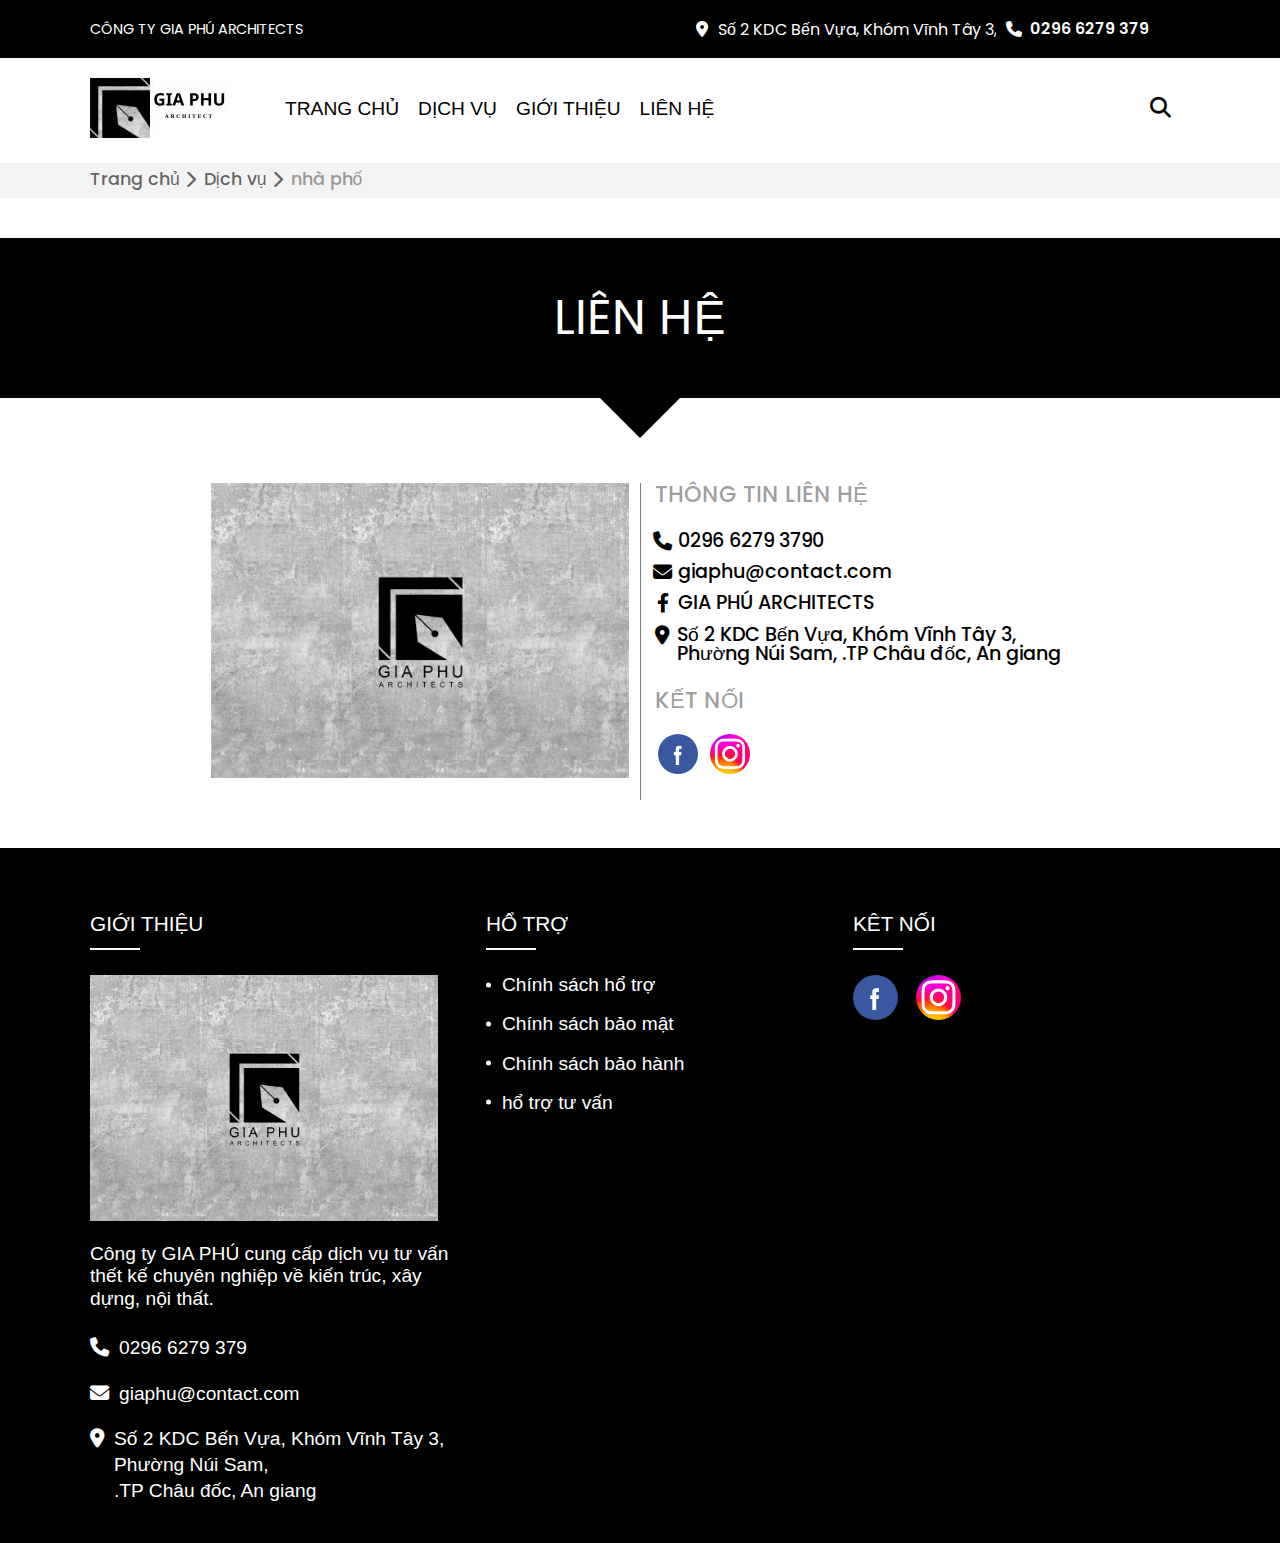
<file: contact.html>
<!DOCTYPE html>
<html lang="vi">
  <head>
    <meta charset="UTF-8" />
    <meta name="viewport" content="width=device-width, initial-scale=1.0" />
    <title>Document</title>

    <!-- SEO -->
    <meta name="description" content="" />
    <meta name="keywords" content="" />
    <link rel="stylesheet" href="" />
    <meta property="og:locale" content="vi_VN" />
    <meta property="og:type" content="" />
    <meta property="og:title" content="" />
    <meta property="og:description" content="" />
    <meta property="og:url" content="" />
    <meta property="og:site_name" content="" />
    <meta property="og:image" content="" />
    <meta property="og:image:secure_url" content="" />
    <meta property="og:image:alt" content="" />
    <meta property="fb:admins" content="" />

    <!-- FONT -->
    <link rel="stylesheet" href="./asset/font/fontawesome/css/all.min.css" />

    <link rel="preconnect" href="https://fonts.googleapis.com" />
    <link rel="preconnect" href="https://fonts.gstatic.com" crossorigin />
    <link
      href="https://fonts.googleapis.com/css2?family=Mulish:wght@300;400;500;600;800&family=Poppins:ital,wght@0,300;0,400;0,500;0,600;0,900;1,300;1,700&display=swap"
      rel="stylesheet"
    />

    <link rel="stylesheet" href="./asset/css/reset.css" />
    <link rel="stylesheet" href="./asset/css/base.css" />
    <link rel="stylesheet" href="./asset/css/main.css" />
  </head>
  <body>
    <div class="app">
      <div
        class="search__overlay overlay search__main__js search__up__js pc-on-hide"
      ></div>
      <div class="search search__main__js pc-on-hide">
        <div class="header__bar pc-on-show--flex moblie-on-hide">
          <div class="container">
            <div class="header__bar__container">
              <h3 class="header__bar__heading">Công ty gia phú Architects</h3>

              <div class="header__bar__wrapper moblie-on-hide">
                <ul class="header__bar__list">
                  <li class="header__bar__list-item">
                    <span>
                      <i class="fa-solid fa-location-dot"></i>
                    </span>
                    <span>
                      Số 2 KDC Bến Vựa, Khóm Vĩnh Tây 3, Phường Núi Sam, .TP
                      Châu đốc, An giang
                    </span>
                  </li>
                  <li class="header__bar__list-item">
                    <span>
                      <i class="fa-solid fa-phone"></i>
                    </span>
                    <span>0296 6279 379 </span>
                  </li>
                </ul>
              </div>
            </div>
          </div>
        </div>
        <div class="container">
          <div class="header__container">
            <a
              href="./index.html"
              class="header__container__logo-link pc-on-show--flex moblie-on-hide"
            >
              <img
                src="./asset/images/logo.jpg"
                alt="gia phú Architects"
                class="header__container__logo-ima"
              />
            </a>

            <div class="search__form">
              <form action="#">
                <input
                  type="text"
                  class="search__form-input"
                  placeholder="Tìm kiểm"
                />
                <button class="search__form-btn btn">
                  <i class="fa-solid fa-magnifying-glass"></i>
                </button>
              </form>

              <div class="search__dropdown pc-on-hide">
                <ul>
                  <li>
                    <a href="#"> sản phẩm 1 </a>
                    <button>
                      <i class="fa-solid fa-magnifying-glass"></i>
                    </button>
                  </li>
                  <li>
                    <a href="#"> sản phẩm 2 </a>
                    <button>
                      <i class="fa-solid fa-magnifying-glass"></i>
                    </button>
                  </li>
                  <li>
                    <a href="#"> sản phẩm 3. </a>
                    <button>
                      <i class="fa-solid fa-magnifying-glass"></i>
                    </button>
                  </li>
                </ul>
              </div>
            </div>

            <div
              class="header__container__right pc-on-show--flex moblie-on-hide"
            >
              <button class="header__container__btn btn search__up__js">
                <i class="fa-solid fa-magnifying-glass"></i>
              </button>
            </div>
          </div>
        </div>
      </div>

      <header class="header" id="header__id">
        <div class="header__bar">
          <div class="container p-x-0">
            <div class="header__bar__container">
              <h3 class="header__bar__heading pc-on-show moblie-on-hide">
                Công ty gia phú Architects
              </h3>

              <div class="header__bar__mobile pc-on-hide moblie-on-show">
                <div class="header__bar__mobile__contact">
                  <ul>
                    <li>
                      <span>
                        <i class="fa-solid fa-phone"></i>
                      </span>
                      <span>0296 6279 379 </span>
                    </li>
                    <li>
                      <span>
                        <i class="fa-solid fa-envelope"></i>
                      </span>
                      <span>giaphu@contact.com</span>
                    </li>
                  </ul>
                </div>
              </div>

              <div class="header__bar__wrapper moblie-on-hide">
                <ul class="header__bar__list">
                  <li class="header__bar__list-item">
                    <span>
                      <i class="fa-solid fa-location-dot"></i>
                    </span>
                    <span>
                      Số 2 KDC Bến Vựa, Khóm Vĩnh Tây 3, Phường Núi Sam, .TP
                      Châu đốc, An giang
                    </span>
                  </li>
                  <li class="header__bar__list-item">
                    <span>
                      <i class="fa-solid fa-phone"></i>
                    </span>
                    <span>0296 6279 379 </span>
                  </li>
                </ul>
              </div>
            </div>
          </div>
        </div>

        <div class="container">
          <div class="header__container">
            <div class="header__container__left pc-on-hide moblie-on-show">
              <button class="header__container__btn btn show__menu__js">
                <i class="fa-solid fa-bars"></i>
              </button>
            </div>

            <a href="./index.html" class="header__container__logo-link">
              <img
                src="./asset/images/logo.jpg"
                alt="gia phú Architects"
                class="header__container__logo-ima"
              />
            </a>

            <div class="header__menu moblie-on-hide pc-on-show">
              <ul class="header__menu__list">
                <li class="header__menu__list-item">
                  <a href="./index.html" class="header__menu__list-link">
                    trang chủ
                  </a>
                </li>
                <li class="header__menu__list-item">
                  <a href="./product.html" class="header__menu__list-link"
                    >dịch vụ</a
                  >
                  <div class="header__menu__dropdown">
                    <div class="header__menu__dropdown__wrapper">
                      <ul class="header__menu__list">
                        <li class="header__menu__list-item">
                          <a href="" class="header__menu__list-link">
                            nhà ở dân dựng
                          </a>
                        </li>
                        <li class="header__menu__list-item">
                          <a href="" class="header__menu__list-link">
                            nhà phố
                          </a>
                        </li>
                        <li class="header__menu__list-item">
                          <a href="" class="header__menu__list-link">
                            văn phòng
                          </a>
                        </li>
                        <li class="header__menu__list-item">
                          <a href="" class="header__menu__list-link">
                            nhà cấp 4
                          </a>
                        </li>
                        <li class="header__menu__list-item">
                          <a href="" class="header__menu__list-link">
                            khánh sạn
                          </a>
                        </li>
                      </ul>
                    </div>
                  </div>
                </li>
                <li class="header__menu__list-item">
                  <a href="./intro.html" class="header__menu__list-link">
                    giới thiệu
                  </a>
                </li>
                <li class="header__menu__list-item">
                  <a href="./contact.html" class="header__menu__list-link">
                    liên hệ
                  </a>
                </li>
              </ul>
            </div>

            <div class="header__container__right">
              <button class="header__container__btn btn show__search__js">
                <i class="fa-solid fa-magnifying-glass"></i>
              </button>
            </div>
          </div>
        </div>

        <!--  -->
        <div
          class="mobile__overlay overlay hide__menu__js moblie-on-hide mobile__menu__js"
        ></div>
        <div class="mobile__menu moblie-on-hide mobile__menu__js">
          <h3 class="mobile__heading">menu</h3>
          <ul class="header__menu__list">
            <li class="header__menu__list-item">
              <a href="./index.html" class="header__menu__list-link">
                trang chủ
              </a>
            </li>
            <li class="header__menu__list-item">
              <a href="" class="header__menu__list-link">dịch vụ</a>
              <button class="mobile__menu-btn mobile__menu__btn__js">
                <i class="fa-solid fa-angle-down"></i>
              </button>

              <button
                class="mobile__menu-btn mobile__menu__btn__js__up mobile__menu-btn--up pc-on-hide"
              >
                <i class="fa-solid fa-angle-down"></i>
              </button>

              <div class="mobile__menu__dropdown moblie-on-hide">
                <div class="header__menu__dropdown__wrapper">
                  <ul class="header__menu__list">
                    <li class="header__menu__list-item">
                      <a href="" class="header__menu__list-link">
                        nhà ở dân dựng
                      </a>
                    </li>
                    <li class="header__menu__list-item">
                      <a href="" class="header__menu__list-link"> nhà phố </a>
                    </li>
                    <li class="header__menu__list-item">
                      <a href="" class="header__menu__list-link"> văn phòng </a>
                    </li>
                    <li class="header__menu__list-item">
                      <a href="" class="header__menu__list-link"> nhà cấp 4 </a>
                    </li>
                    <li class="header__menu__list-item">
                      <a href="" class="header__menu__list-link"> khánh sạn </a>
                    </li>
                  </ul>
                </div>
              </div>
            </li>
            <li class="header__menu__list-item">
              <a href="" class="header__menu__list-link">
                công trình tiêu biều
              </a>
            </li>
            <li class="header__menu__list-item">
              <a href="" class="header__menu__list-link"> giới thiệu </a>
            </li>
            <li class="header__menu__list-item">
              <a href="" class="header__menu__list-link">sản phẩm</a>
              <button class="mobile__menu-btn mobile__menu__btn__js">
                <i class="fa-solid fa-angle-down"></i>
              </button>
              <button
                class="mobile__menu-btn mobile__menu__btn__js__up mobile__menu-btn--up pc-on-hide"
              >
                <i class="fa-solid fa-angle-down"></i>
              </button>

              <div class="mobile__menu__dropdown moblie-on-hide">
                <div class="header__menu__dropdown__wrapper">
                  <ul class="header__menu__list">
                    <li class="header__menu__list-item">
                      <a href="" class="header__menu__list-link">
                        sản phẩm 1
                      </a>
                    </li>
                    <li class="header__menu__list-item">
                      <a href="" class="header__menu__list-link">
                        sản phẩm 2
                      </a>
                    </li>
                    <li class="header__menu__list-item">
                      <a href="" class="header__menu__list-link"> văn phòng </a>
                    </li>
                    <li class="header__menu__list-item">
                      <a href="" class="header__menu__list-link"> nhà cấp 4 </a>
                    </li>
                    <li class="header__menu__list-item">
                      <a href="" class="header__menu__list-link"> khánh sạn </a>
                    </li>
                  </ul>
                </div>
              </div>
            </li>
          </ul>
        </div>
        <span
          class="mobile__menu__close hide__menu__js moblie-on-hide mobile__menu__js"
        >
          <i class="fa-solid fa-xmark"></i>
        </span>
      </header>

      <div class="bread">
        <div class="container">
          <ul class="bread__list">
            <li class="bread__list-item">
              <a href="" class="bread__list-link">Trang chủ</a>
              <span><i class="fa-solid fa-chevron-right"></i></span>
            </li>
            <li class="bread__list-item">
              <a href="" class="bread__list-link">Dịch vụ</a>
              <span><i class="fa-solid fa-chevron-right"></i></span>
            </li>
            <li class="bread__list-item">
              <p class="bread__list-link">nhà phố</p>
              <span><i class="fa-solid fa-chevron-right"></i></span>
            </li>
          </ul>
        </div>
      </div>

      <section class="main">
        <div class="main__container">
          <div class="contact">
            <div class="contact__head">
              <div class="container">
                <h5 class="contact__heading">liên hệ</h5>
              </div>
            </div>
            <div class="container">
              <div class="contact__container">
                <div class="contact__main">
                  <div class="contact__main__wrapper">
                    <div class="contact__main__logo">
                      <img
                        class="contact__main__logo-image"
                        src="./asset/images/gia-phu-architects.jpg"
                        alt=""
                      />
                    </div>
                  </div>
                  <div class="contact__main__wrapper">
                    <div class="contact__main__info">
                      <p class="contact__main__info-txt">thông tin liên hệ</p>
                      <ul>
                        <li>
                          <span class="contact__main__info-icon">
                            <i class="fa-solid fa-phone"></i>
                          </span>
                          <span>0296 6279 3790</span>
                        </li>
                        <li>
                          <span class="contact__main__info-icon">
                            <i class="fa-solid fa-envelope"></i>
                          </span>
                          <span>giaphu@contact.com</span>
                        </li>
                        <li>
                          <span class="contact__main__info-icon">
                            <i class="fa-brands fa-facebook-f"></i>
                          </span>
                          <a href="#"> GIA PHÚ ARCHITECTS </a>
                        </li>
                        <li>
                          <span class="contact__main__info-icon">
                            <i class="fa-solid fa-location-dot"></i>
                          </span>
                          <span>
                            Số 2 KDC Bến Vựa, Khóm Vĩnh Tây 3, Phường Núi Sam,
                            .TP Châu đốc, An giang
                          </span>
                        </li>
                      </ul>

                      <p class="contact__main__info-txt">kết nối</p>
                      <div class="contact__main__social">
                        <ul>
                          <li>
                            <a href="#">
                              <img src="./asset/images/Facebook.jpg" alt="" />
                            </a>
                          </li>
                          <li>
                            <a href="#">
                              <img src="./asset/images/instagam.PNG" alt="" />
                            </a>
                          </li>
                        </ul>
                      </div>
                    </div>
                  </div>
                </div>
              </div>
            </div>
          </div>
        </div>
      </section>

      <footer class="footer">
        <div class="container">
          <div class="footer__main">
            <ul class="footer__main__list">
              <li class="footer__main__list-item">
                <div class="footer__main__list__war">
                  <h3 class="footer__main__heading">giới thiệu</h3>
                  <div class="footer__main__content">
                    <img
                      src="./asset/images/gia-phu-architects.jpg"
                      alt=""
                      class="footer__main__logo"
                    />
                    <p class="footer__main__intro">
                      Công ty GIA PHÚ cung cấp dịch vụ tư vấn thết kế chuyên
                      nghiệp về kiến trúc, xây dựng, nội thất.
                    </p>
                    <div class="footer__contact">
                      <ul class="footer__contact__list">
                        <li class="footer__contact__list-item">
                          <span class="footer__contact__icon">
                            <i class="fa-solid fa-phone"></i>
                          </span>
                          0296 6279 379
                        </li>
                        <li class="footer__contact__list-item">
                          <span class="footer__contact__icon">
                            <i class="fa-solid fa-envelope"></i>
                          </span>
                          giaphu@contact.com
                        </li>

                        <li class="footer__contact__list-item">
                          <span class="footer__contact__icon">
                            <i class="fa-solid fa-location-dot"></i>
                          </span>
                          Số 2 KDC Bến Vựa, Khóm Vĩnh Tây 3, Phường Núi Sam,
                          <br />
                          .TP Châu đốc, An giang
                        </li>
                      </ul>
                    </div>
                  </div>
                </div>
              </li>
              <li class="footer__main__list-item">
                <div class="ooter__main__list__war">
                  <h3 class="footer__main__heading">hổ trợ</h3>
                  <div class="footer__main__support">
                    <ul>
                      <li><a href="#">Chính sách hổ trợ</a></li>
                      <li><a href="#">Chính sách bảo mật</a></li>
                      <li><a href="#">Chính sách bảo hành</a></li>
                      <li><a href="#">hổ trợ tư vấn</a></li>
                    </ul>
                  </div>
                </div>
              </li>
              <li class="footer__main__list-item">
                <div class="ooter__main__list__war">
                  <h3 class="footer__main__heading">kêt nối</h3>
                  <div class="footer__main__connect">
                    <ul>
                      <li>
                        <a href="#">
                          <img src="./asset/images/Facebook.jpg" alt="" />
                        </a>
                      </li>
                      <li>
                        <a href="#">
                          <img src="./asset/images/instagam.PNG" alt="" />
                        </a>
                      </li>
                    </ul>
                  </div>
                </div>
              </li>
            </ul>
          </div>
        </div>
      </footer>
    </div>

    <button class="backtop backtop-hide btn pc-on-hide">
      <i class="fa-solid fa-chevron-up"></i>
    </button>
  </body>

  <script src="./asset/js/jquery.min.js"></script>
  <script src="./asset/js/all.js"></script>
</html>
</file>
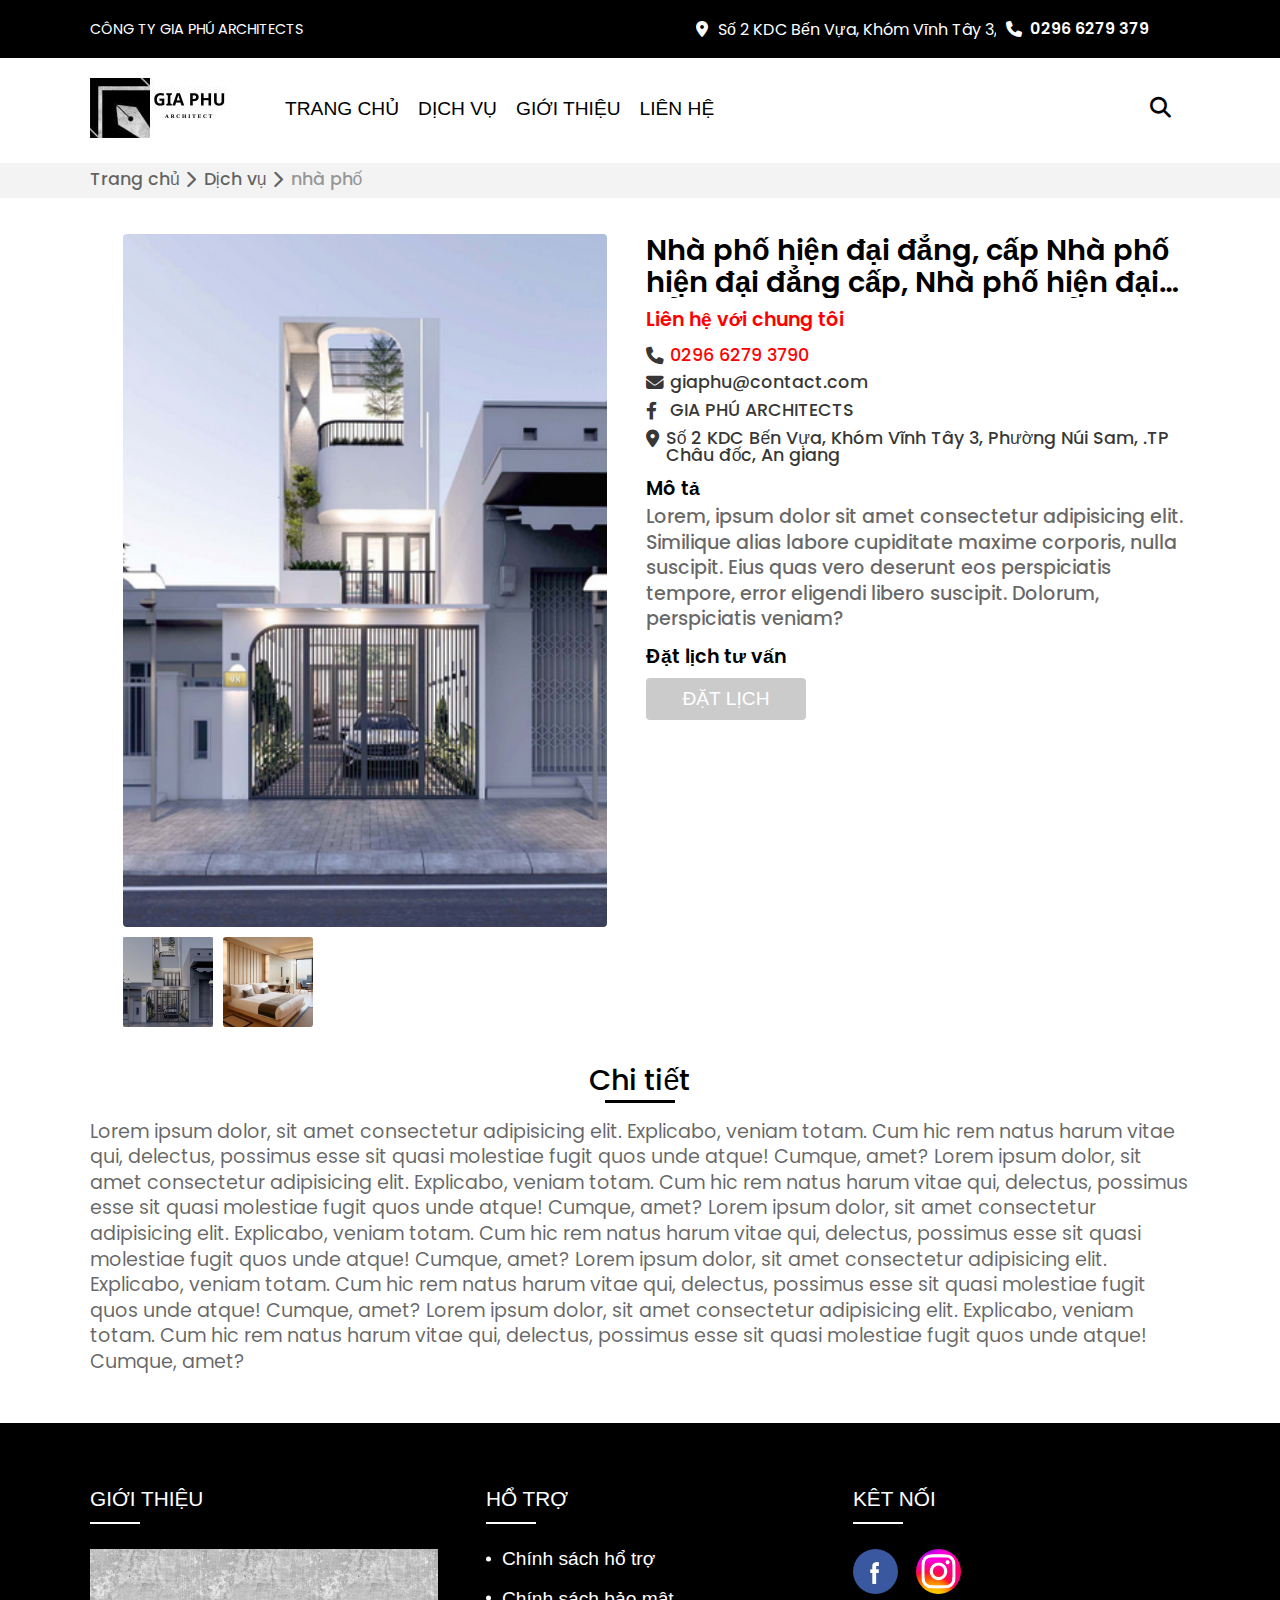
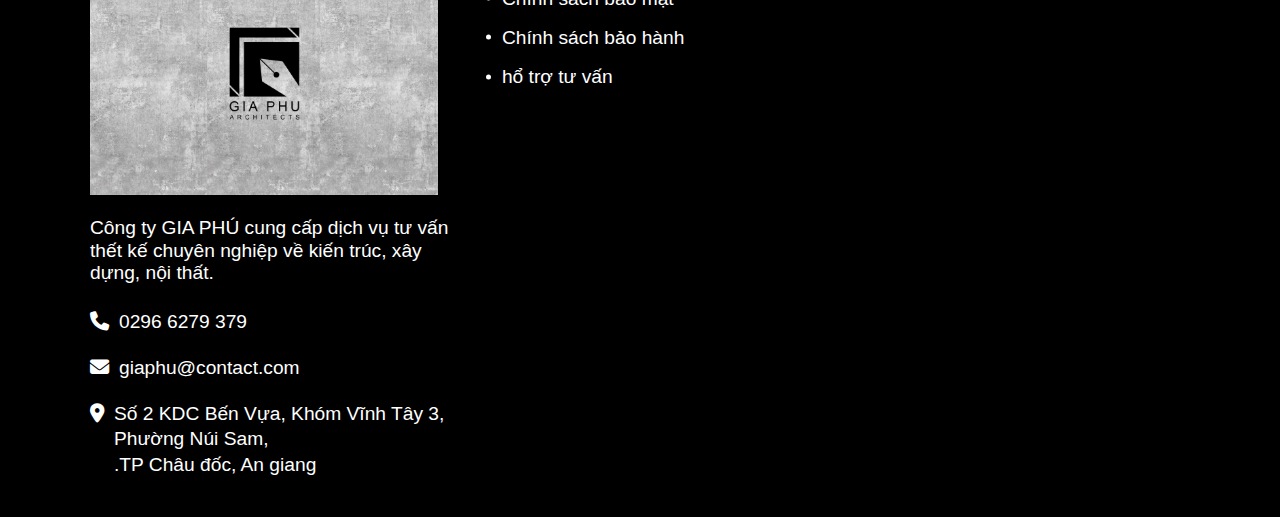
<file: detall.html>
<!DOCTYPE html>
<html lang="vi">
  <head>
    <meta charset="UTF-8" />
    <meta name="viewport" content="width=device-width, initial-scale=1.0" />
    <title>Document</title>

    <!-- SEO -->
    <meta name="description" content="" />
    <meta name="keywords" content="" />
    <link rel="stylesheet" href="" />
    <meta property="og:locale" content="vi_VN" />
    <meta property="og:type" content="" />
    <meta property="og:title" content="" />
    <meta property="og:description" content="" />
    <meta property="og:url" content="" />
    <meta property="og:site_name" content="" />
    <meta property="og:image" content="" />
    <meta property="og:image:secure_url" content="" />
    <meta property="og:image:alt" content="" />
    <meta property="fb:admins" content="" />

    <!-- FONT -->
    <link rel="stylesheet" href="./asset/font/fontawesome/css/all.min.css" />

    <link rel="preconnect" href="https://fonts.googleapis.com" />
    <link rel="preconnect" href="https://fonts.gstatic.com" crossorigin />
    <link
      href="https://fonts.googleapis.com/css2?family=Mulish:wght@300;400;500;600;800&family=Poppins:ital,wght@0,300;0,400;0,500;0,600;0,900;1,300;1,700&display=swap"
      rel="stylesheet"
    />

    <link rel="stylesheet" href="./asset/css/reset.css" />
    <link rel="stylesheet" href="./asset/css/base.css" />
    <link rel="stylesheet" href="./asset/css/main.css" />
  </head>
  <body>
    <div class="app">
      <div
        class="search__overlay overlay search__main__js search__up__js pc-on-hide"
      ></div>
      <div class="search search__main__js pc-on-hide">
        <div class="header__bar pc-on-show--flex moblie-on-hide">
          <div class="container">
            <div class="header__bar__container">
              <h3 class="header__bar__heading">Công ty gia phú Architects</h3>

              <div class="header__bar__wrapper moblie-on-hide">
                <ul class="header__bar__list">
                  <li class="header__bar__list-item">
                    <span>
                      <i class="fa-solid fa-location-dot"></i>
                    </span>
                    <span>
                      Số 2 KDC Bến Vựa, Khóm Vĩnh Tây 3, Phường Núi Sam, .TP
                      Châu đốc, An giang
                    </span>
                  </li>
                  <li class="header__bar__list-item">
                    <span>
                      <i class="fa-solid fa-phone"></i>
                    </span>
                    <span>0296 6279 379 </span>
                  </li>
                </ul>
              </div>
            </div>
          </div>
        </div>
        <div class="container">
          <div class="header__container">
            <a
              href="./index.html"
              class="header__container__logo-link pc-on-show--flex moblie-on-hide"
            >
              <img
                src="./asset/images/logo.jpg"
                alt="gia phú Architects"
                class="header__container__logo-ima"
              />
            </a>

            <div class="search__form">
              <form action="#">
                <input
                  type="text"
                  class="search__form-input"
                  placeholder="Tìm kiểm"
                />
                <button class="search__form-btn btn">
                  <i class="fa-solid fa-magnifying-glass"></i>
                </button>
              </form>

              <div class="search__dropdown pc-on-hide">
                <ul>
                  <li>
                    <a href="#"> sản phẩm 1 </a>
                    <button>
                      <i class="fa-solid fa-magnifying-glass"></i>
                    </button>
                  </li>
                  <li>
                    <a href="#"> sản phẩm 2 </a>
                    <button>
                      <i class="fa-solid fa-magnifying-glass"></i>
                    </button>
                  </li>
                  <li>
                    <a href="#"> sản phẩm 3. </a>
                    <button>
                      <i class="fa-solid fa-magnifying-glass"></i>
                    </button>
                  </li>
                </ul>
              </div>
            </div>

            <div
              class="header__container__right pc-on-show--flex moblie-on-hide"
            >
              <button class="header__container__btn btn search__up__js">
                <i class="fa-solid fa-magnifying-glass"></i>
              </button>
            </div>
          </div>
        </div>
      </div>

      <header class="header" id="header__id">
        <div class="header__bar">
          <div class="container p-x-0">
            <div class="header__bar__container">
              <h3 class="header__bar__heading pc-on-show moblie-on-hide">
                Công ty gia phú Architects
              </h3>

              <div class="header__bar__mobile pc-on-hide moblie-on-show">
                <div class="header__bar__mobile__contact">
                  <ul>
                    <li>
                      <span>
                        <i class="fa-solid fa-phone"></i>
                      </span>
                      <span>0296 6279 379 </span>
                    </li>
                    <li>
                      <span>
                        <i class="fa-solid fa-envelope"></i>
                      </span>
                      <span>giaphu@contact.com</span>
                    </li>
                  </ul>
                </div>
              </div>

              <div class="header__bar__wrapper moblie-on-hide">
                <ul class="header__bar__list">
                  <li class="header__bar__list-item">
                    <span>
                      <i class="fa-solid fa-location-dot"></i>
                    </span>
                    <span>
                      Số 2 KDC Bến Vựa, Khóm Vĩnh Tây 3, Phường Núi Sam, .TP
                      Châu đốc, An giang
                    </span>
                  </li>
                  <li class="header__bar__list-item">
                    <span>
                      <i class="fa-solid fa-phone"></i>
                    </span>
                    <span>0296 6279 379 </span>
                  </li>
                </ul>
              </div>
            </div>
          </div>
        </div>

        <div class="container">
          <div class="header__container">
            <div class="header__container__left pc-on-hide moblie-on-show">
              <button class="header__container__btn btn show__menu__js">
                <i class="fa-solid fa-bars"></i>
              </button>
            </div>

            <a href="./index.html" class="header__container__logo-link">
              <img
                src="./asset/images/logo.jpg"
                alt="gia phú Architects"
                class="header__container__logo-ima"
              />
            </a>

            <div class="header__menu moblie-on-hide pc-on-show">
              <ul class="header__menu__list">
                <li class="header__menu__list-item">
                  <a href="./index.html" class="header__menu__list-link">
                    trang chủ
                  </a>
                </li>
                <li class="header__menu__list-item">
                  <a href="./product.html" class="header__menu__list-link"
                    >dịch vụ</a
                  >
                  <div class="header__menu__dropdown">
                    <div class="header__menu__dropdown__wrapper">
                      <ul class="header__menu__list">
                        <li class="header__menu__list-item">
                          <a href="" class="header__menu__list-link">
                            nhà ở dân dựng
                          </a>
                        </li>
                        <li class="header__menu__list-item">
                          <a href="" class="header__menu__list-link">
                            nhà phố
                          </a>
                        </li>
                        <li class="header__menu__list-item">
                          <a href="" class="header__menu__list-link">
                            văn phòng
                          </a>
                        </li>
                        <li class="header__menu__list-item">
                          <a href="" class="header__menu__list-link">
                            nhà cấp 4
                          </a>
                        </li>
                        <li class="header__menu__list-item">
                          <a href="" class="header__menu__list-link">
                            khánh sạn
                          </a>
                        </li>
                      </ul>
                    </div>
                  </div>
                </li>

                <li class="header__menu__list-item">
                  <a href="./intro.html" class="header__menu__list-link">
                    giới thiệu
                  </a>
                </li>
                <li class="header__menu__list-item">
                  <a href="./contact.html" class="header__menu__list-link">
                    liên hệ
                  </a>
                </li>
              </ul>
            </div>

            <div class="header__container__right">
              <button class="header__container__btn btn show__search__js">
                <i class="fa-solid fa-magnifying-glass"></i>
              </button>
            </div>
          </div>
        </div>

        <!--  -->
        <div
          class="mobile__overlay overlay hide__menu__js moblie-on-hide mobile__menu__js"
        ></div>
        <div class="mobile__menu moblie-on-hide mobile__menu__js">
          <h3 class="mobile__heading">menu</h3>
          <ul class="header__menu__list">
            <li class="header__menu__list-item">
              <a href="./index.html" class="header__menu__list-link">
                trang chủ
              </a>
            </li>
            <li class="header__menu__list-item">
              <a href="" class="header__menu__list-link">dịch vụ</a>
              <button class="mobile__menu-btn mobile__menu__btn__js">
                <i class="fa-solid fa-angle-down"></i>
              </button>

              <button
                class="mobile__menu-btn mobile__menu__btn__js__up mobile__menu-btn--up pc-on-hide"
              >
                <i class="fa-solid fa-angle-down"></i>
              </button>

              <div class="mobile__menu__dropdown moblie-on-hide">
                <div class="header__menu__dropdown__wrapper">
                  <ul class="header__menu__list">
                    <li class="header__menu__list-item">
                      <a href="" class="header__menu__list-link">
                        nhà ở dân dựng
                      </a>
                    </li>
                    <li class="header__menu__list-item">
                      <a href="" class="header__menu__list-link"> nhà phố </a>
                    </li>
                    <li class="header__menu__list-item">
                      <a href="" class="header__menu__list-link"> văn phòng </a>
                    </li>
                    <li class="header__menu__list-item">
                      <a href="" class="header__menu__list-link"> nhà cấp 4 </a>
                    </li>
                    <li class="header__menu__list-item">
                      <a href="" class="header__menu__list-link"> khánh sạn </a>
                    </li>
                  </ul>
                </div>
              </div>
            </li>
            <li class="header__menu__list-item">
              <a href="" class="header__menu__list-link">
                công trình tiêu biều
              </a>
            </li>
            <li class="header__menu__list-item">
              <a href="" class="header__menu__list-link"> giới thiệu </a>
            </li>
            <li class="header__menu__list-item">
              <a href="" class="header__menu__list-link">sản phẩm</a>
              <button class="mobile__menu-btn mobile__menu__btn__js">
                <i class="fa-solid fa-angle-down"></i>
              </button>
              <button
                class="mobile__menu-btn mobile__menu__btn__js__up mobile__menu-btn--up pc-on-hide"
              >
                <i class="fa-solid fa-angle-down"></i>
              </button>

              <div class="mobile__menu__dropdown moblie-on-hide">
                <div class="header__menu__dropdown__wrapper">
                  <ul class="header__menu__list">
                    <li class="header__menu__list-item">
                      <a href="" class="header__menu__list-link">
                        sản phẩm 1
                      </a>
                    </li>
                    <li class="header__menu__list-item">
                      <a href="" class="header__menu__list-link">
                        sản phẩm 2
                      </a>
                    </li>
                    <li class="header__menu__list-item">
                      <a href="" class="header__menu__list-link"> văn phòng </a>
                    </li>
                    <li class="header__menu__list-item">
                      <a href="" class="header__menu__list-link"> nhà cấp 4 </a>
                    </li>
                    <li class="header__menu__list-item">
                      <a href="" class="header__menu__list-link"> khánh sạn </a>
                    </li>
                  </ul>
                </div>
              </div>
            </li>
          </ul>
        </div>
        <span
          class="mobile__menu__close hide__menu__js moblie-on-hide mobile__menu__js"
        >
          <i class="fa-solid fa-xmark"></i>
        </span>
      </header>

      <div class="bread">
        <div class="container">
          <ul class="bread__list">
            <li class="bread__list-item">
              <a href="" class="bread__list-link">Trang chủ</a>
              <span><i class="fa-solid fa-chevron-right"></i></span>
            </li>
            <li class="bread__list-item">
              <a href="" class="bread__list-link">Dịch vụ</a>
              <span><i class="fa-solid fa-chevron-right"></i></span>
            </li>
            <li class="bread__list-item">
              <p class="bread__list-link">nhà phố</p>
              <span><i class="fa-solid fa-chevron-right"></i></span>
            </li>
          </ul>
        </div>
      </div>

      <section class="main">
        <div class="main__container">
          <div class="detall">
            <div class="container">
              <div class="detall__container">
                <div class="detall__container__wrapper">
                  <div class="detall__left">
                    <h3
                      class="detall__info--title detall__info--title__rp--2 pc-on-hide moblie-on-show"
                    >
                      Nhà phố hiện đại đẳng cấp, Nhà phố hiện đại đẳng cấp, Nhà
                      phố hiện đại đẳng cấp,
                    </h3>

                    <div class="detall__ima">
                      <img
                        src="./asset/images/nha1.PNG"
                        alt="gia phu architects"
                        class="detall__ima--img"
                      />
                    </div>

                    <div class="detall__left__main">
                      <ul>
                        <li class="active">
                          <img src="./asset/images/nha1.PNG" alt="" />
                        </li>
                        <li>
                          <img src="./asset/images/ks2.jpg" alt="" />
                        </li>
                      </ul>
                    </div>
                  </div>
                </div>
                <div class="detall__container__wrapper">
                  <div class="detall__info">
                    <h1
                      class="detall__info--title detall__info--title--2 pc-on-show moblie-on-hide"
                    >
                      Nhà phố hiện đại đẳng, cấp Nhà phố hiện đại đẳng cấp, Nhà
                      phố hiện đại đẳng, cấp Nhà phố hiện đại đẳng cấp,
                    </h1>

                    <div class="detall__info__contact">
                      <p class="detall__info__contact--txt red">
                        Liên hệ với chung tôi
                      </p>
                      <ul>
                        <li>
                          <span class="detall__info__contact-icon">
                            <i class="fa-solid fa-phone"></i>
                          </span>
                          <span class="red">0296 6279 3790</span>
                        </li>
                        <li>
                          <span class="detall__info__contact-icon">
                            <i class="fa-solid fa-envelope"></i>
                          </span>
                          <span>giaphu@contact.com</span>
                        </li>
                        <li>
                          <span class="detall__info__contact-icon">
                            <i class="fa-brands fa-facebook-f"></i>
                          </span>
                          <a href="#"> GIA PHÚ ARCHITECTS </a>
                        </li>
                        <li>
                          <span class="detall__info__contact-icon">
                            <i class="fa-solid fa-location-dot"></i>
                          </span>
                          <span>
                            Số 2 KDC Bến Vựa, Khóm Vĩnh Tây 3, Phường Núi Sam,
                            .TP Châu đốc, An giang
                          </span>
                        </li>
                      </ul>
                    </div>
                    <div class="detall__info__desction">
                      <p class="detall__info__contact--txt">Mô tả</p>

                      <span>
                        Lorem, ipsum dolor sit amet consectetur adipisicing
                        elit. Similique alias labore cupiditate maxime corporis,
                        nulla suscipit. Eius quas vero deserunt eos perspiciatis
                        tempore, error eligendi libero suscipit. Dolorum,
                        perspiciatis veniam?
                      </span>
                    </div>

                    <div class="detall__info__button">
                      <p class="detall__info__contact--txt">Đặt lịch tư vấn</p>
                      <button class="detall__info__button--btn btn">
                        Đặt lịch
                      </button>
                    </div>
                  </div>
                </div>

                <div class="detall__content">
                  <h4 class="detall__content--heading">Chi tiết</h4>

                  <div>
                    Lorem ipsum dolor, sit amet consectetur adipisicing elit.
                    Explicabo, veniam totam. Cum hic rem natus harum vitae qui,
                    delectus, possimus esse sit quasi molestiae fugit quos unde
                    atque! Cumque, amet? Lorem ipsum dolor, sit amet consectetur
                    adipisicing elit. Explicabo, veniam totam. Cum hic rem natus
                    harum vitae qui, delectus, possimus esse sit quasi molestiae
                    fugit quos unde atque! Cumque, amet? Lorem ipsum dolor, sit
                    amet consectetur adipisicing elit. Explicabo, veniam totam.
                    Cum hic rem natus harum vitae qui, delectus, possimus esse
                    sit quasi molestiae fugit quos unde atque! Cumque, amet?
                    Lorem ipsum dolor, sit amet consectetur adipisicing elit.
                    Explicabo, veniam totam. Cum hic rem natus harum vitae qui,
                    delectus, possimus esse sit quasi molestiae fugit quos unde
                    atque! Cumque, amet? Lorem ipsum dolor, sit amet consectetur
                    adipisicing elit. Explicabo, veniam totam. Cum hic rem natus
                    harum vitae qui, delectus, possimus esse sit quasi molestiae
                    fugit quos unde atque! Cumque, amet?
                  </div>
                </div>
              </div>
            </div>
          </div>
        </div>
      </section>

      <footer class="footer">
        <div class="container">
          <div class="footer__main">
            <ul class="footer__main__list">
              <li class="footer__main__list-item">
                <div class="footer__main__list__war">
                  <h3 class="footer__main__heading">giới thiệu</h3>
                  <div class="footer__main__content">
                    <img
                      src="./asset/images/gia-phu-architects.jpg"
                      alt=""
                      class="footer__main__logo"
                    />
                    <p class="footer__main__intro">
                      Công ty GIA PHÚ cung cấp dịch vụ tư vấn thết kế chuyên
                      nghiệp về kiến trúc, xây dựng, nội thất.
                    </p>
                    <div class="footer__contact">
                      <ul class="footer__contact__list">
                        <li class="footer__contact__list-item">
                          <span class="footer__contact__icon">
                            <i class="fa-solid fa-phone"></i>
                          </span>
                          0296 6279 379
                        </li>
                        <li class="footer__contact__list-item">
                          <span class="footer__contact__icon">
                            <i class="fa-solid fa-envelope"></i>
                          </span>
                          giaphu@contact.com
                        </li>

                        <li class="footer__contact__list-item">
                          <span class="footer__contact__icon">
                            <i class="fa-solid fa-location-dot"></i>
                          </span>
                          Số 2 KDC Bến Vựa, Khóm Vĩnh Tây 3, Phường Núi Sam,
                          <br />
                          .TP Châu đốc, An giang
                        </li>
                      </ul>
                    </div>
                  </div>
                </div>
              </li>
              <li class="footer__main__list-item">
                <div class="ooter__main__list__war">
                  <h3 class="footer__main__heading">hổ trợ</h3>
                  <div class="footer__main__support">
                    <ul>
                      <li><a href="#">Chính sách hổ trợ</a></li>
                      <li><a href="#">Chính sách bảo mật</a></li>
                      <li><a href="#">Chính sách bảo hành</a></li>
                      <li><a href="#">hổ trợ tư vấn</a></li>
                    </ul>
                  </div>
                </div>
              </li>
              <li class="footer__main__list-item">
                <div class="ooter__main__list__war">
                  <h3 class="footer__main__heading">kêt nối</h3>
                  <div class="footer__main__connect">
                    <ul>
                      <li>
                        <a href="#">
                          <img src="./asset/images/Facebook.jpg" alt="" />
                        </a>
                      </li>
                      <li>
                        <a href="#">
                          <img src="./asset/images/instagam.PNG" alt="" />
                        </a>
                      </li>
                    </ul>
                  </div>
                </div>
              </li>
            </ul>
          </div>
        </div>
      </footer>
    </div>

    <button class="backtop backtop-hide btn pc-on-hide">
      <i class="fa-solid fa-chevron-up"></i>
    </button>
  </body>

  <script src="./asset/js/jquery.min.js"></script>
  <script src="./asset/js/all.js"></script>
</html>
</file>
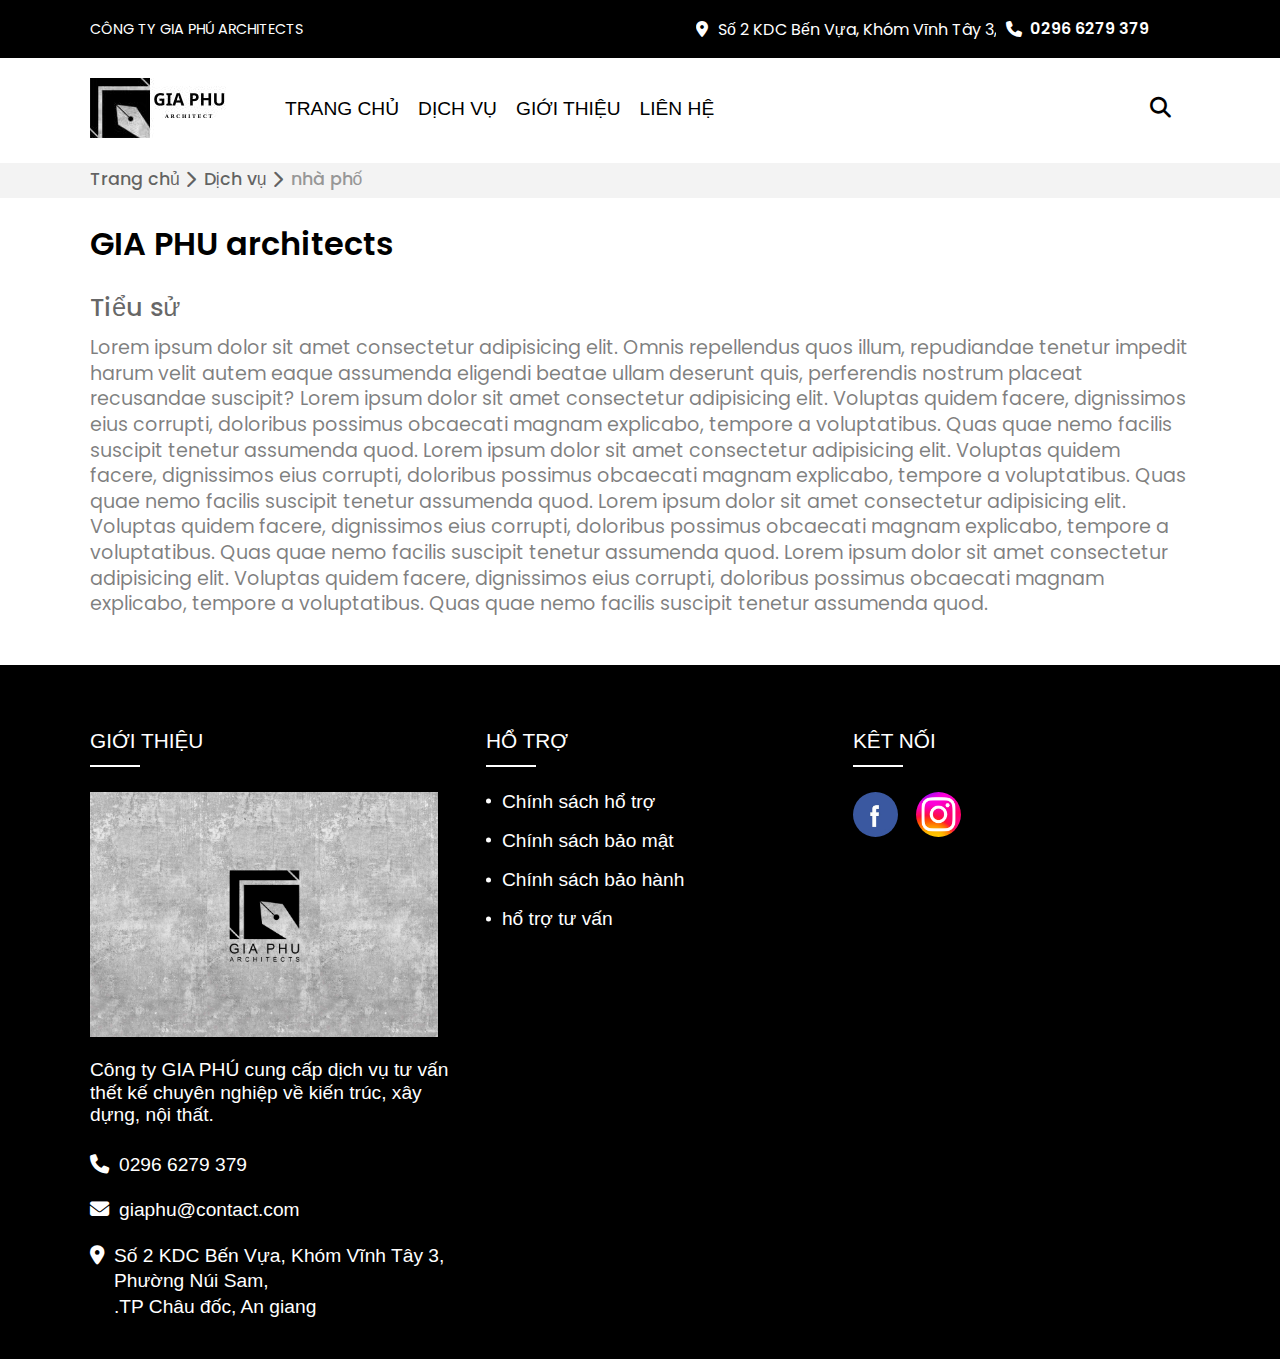
<file: intro.html>
<!DOCTYPE html>
<html lang="vi">
  <head>
    <meta charset="UTF-8" />
    <meta name="viewport" content="width=device-width, initial-scale=1.0" />
    <title>Document</title>

    <!-- SEO -->
    <meta name="description" content="" />
    <meta name="keywords" content="" />
    <link rel="stylesheet" href="" />
    <meta property="og:locale" content="vi_VN" />
    <meta property="og:type" content="" />
    <meta property="og:title" content="" />
    <meta property="og:description" content="" />
    <meta property="og:url" content="" />
    <meta property="og:site_name" content="" />
    <meta property="og:image" content="" />
    <meta property="og:image:secure_url" content="" />
    <meta property="og:image:alt" content="" />
    <meta property="fb:admins" content="" />

    <!-- FONT -->
    <link rel="stylesheet" href="./asset/font/fontawesome/css/all.min.css" />

    <link rel="preconnect" href="https://fonts.googleapis.com" />
    <link rel="preconnect" href="https://fonts.gstatic.com" crossorigin />
    <link
      href="https://fonts.googleapis.com/css2?family=Mulish:wght@300;400;500;600;800&family=Poppins:ital,wght@0,300;0,400;0,500;0,600;0,900;1,300;1,700&display=swap"
      rel="stylesheet"
    />

    <link rel="stylesheet" href="./asset/css/reset.css" />
    <link rel="stylesheet" href="./asset/css/base.css" />
    <link rel="stylesheet" href="./asset/css/main.css" />
  </head>
  <body>
    <div class="app">
      <div
        class="search__overlay overlay search__main__js search__up__js pc-on-hide"
      ></div>
      <div class="search search__main__js pc-on-hide">
        <div class="header__bar pc-on-show--flex moblie-on-hide">
          <div class="container">
            <div class="header__bar__container">
              <h3 class="header__bar__heading">Công ty gia phú Architects</h3>

              <div class="header__bar__wrapper moblie-on-hide">
                <ul class="header__bar__list">
                  <li class="header__bar__list-item">
                    <span>
                      <i class="fa-solid fa-location-dot"></i>
                    </span>
                    <span>
                      Số 2 KDC Bến Vựa, Khóm Vĩnh Tây 3, Phường Núi Sam, .TP
                      Châu đốc, An giang
                    </span>
                  </li>
                  <li class="header__bar__list-item">
                    <span>
                      <i class="fa-solid fa-phone"></i>
                    </span>
                    <span>0296 6279 379 </span>
                  </li>
                </ul>
              </div>
            </div>
          </div>
        </div>
        <div class="container">
          <div class="header__container">
            <a
              href="./index.html"
              class="header__container__logo-link pc-on-show--flex moblie-on-hide"
            >
              <img
                src="./asset/images/logo.jpg"
                alt="gia phú Architects"
                class="header__container__logo-ima"
              />
            </a>

            <div class="search__form">
              <form action="#">
                <input
                  type="text"
                  class="search__form-input"
                  placeholder="Tìm kiểm"
                />
                <button class="search__form-btn btn">
                  <i class="fa-solid fa-magnifying-glass"></i>
                </button>
              </form>

              <div class="search__dropdown pc-on-hide">
                <ul>
                  <li>
                    <a href="#"> sản phẩm 1 </a>
                    <button>
                      <i class="fa-solid fa-magnifying-glass"></i>
                    </button>
                  </li>
                  <li>
                    <a href="#"> sản phẩm 2 </a>
                    <button>
                      <i class="fa-solid fa-magnifying-glass"></i>
                    </button>
                  </li>
                  <li>
                    <a href="#"> sản phẩm 3. </a>
                    <button>
                      <i class="fa-solid fa-magnifying-glass"></i>
                    </button>
                  </li>
                </ul>
              </div>
            </div>

            <div
              class="header__container__right pc-on-show--flex moblie-on-hide"
            >
              <button class="header__container__btn btn search__up__js">
                <i class="fa-solid fa-magnifying-glass"></i>
              </button>
            </div>
          </div>
        </div>
      </div>

      <header class="header" id="header__id">
        <div class="header__bar">
          <div class="container p-x-0">
            <div class="header__bar__container">
              <h3 class="header__bar__heading pc-on-show moblie-on-hide">
                Công ty gia phú Architects
              </h3>

              <div class="header__bar__mobile pc-on-hide moblie-on-show">
                <div class="header__bar__mobile__contact">
                  <ul>
                    <li>
                      <span>
                        <i class="fa-solid fa-phone"></i>
                      </span>
                      <span>0296 6279 379 </span>
                    </li>
                    <li>
                      <span>
                        <i class="fa-solid fa-envelope"></i>
                      </span>
                      <span>giaphu@contact.com</span>
                    </li>
                  </ul>
                </div>
              </div>

              <div class="header__bar__wrapper moblie-on-hide">
                <ul class="header__bar__list">
                  <li class="header__bar__list-item">
                    <span>
                      <i class="fa-solid fa-location-dot"></i>
                    </span>
                    <span>
                      Số 2 KDC Bến Vựa, Khóm Vĩnh Tây 3, Phường Núi Sam, .TP
                      Châu đốc, An giang
                    </span>
                  </li>
                  <li class="header__bar__list-item">
                    <span>
                      <i class="fa-solid fa-phone"></i>
                    </span>
                    <span>0296 6279 379 </span>
                  </li>
                </ul>
              </div>
            </div>
          </div>
        </div>

        <div class="container">
          <div class="header__container">
            <div class="header__container__left pc-on-hide moblie-on-show">
              <button class="header__container__btn btn show__menu__js">
                <i class="fa-solid fa-bars"></i>
              </button>
            </div>

            <a href="./index.html" class="header__container__logo-link">
              <img
                src="./asset/images/logo.jpg"
                alt="gia phú Architects"
                class="header__container__logo-ima"
              />
            </a>

            <div class="header__menu moblie-on-hide pc-on-show">
              <ul class="header__menu__list">
                <li class="header__menu__list-item">
                  <a href="./index.html" class="header__menu__list-link">
                    trang chủ
                  </a>
                </li>
                <li class="header__menu__list-item">
                  <a href="./product.html" class="header__menu__list-link"
                    >dịch vụ</a
                  >
                  <div class="header__menu__dropdown">
                    <div class="header__menu__dropdown__wrapper">
                      <ul class="header__menu__list">
                        <li class="header__menu__list-item">
                          <a href="" class="header__menu__list-link">
                            nhà ở dân dựng
                          </a>
                        </li>
                        <li class="header__menu__list-item">
                          <a href="" class="header__menu__list-link">
                            nhà phố
                          </a>
                        </li>
                        <li class="header__menu__list-item">
                          <a href="" class="header__menu__list-link">
                            văn phòng
                          </a>
                        </li>
                        <li class="header__menu__list-item">
                          <a href="" class="header__menu__list-link">
                            nhà cấp 4
                          </a>
                        </li>
                        <li class="header__menu__list-item">
                          <a href="" class="header__menu__list-link">
                            khánh sạn
                          </a>
                        </li>
                      </ul>
                    </div>
                  </div>
                </li>

                <li class="header__menu__list-item">
                  <a href="./intro.html" class="header__menu__list-link">
                    giới thiệu
                  </a>
                </li>
                <li class="header__menu__list-item">
                  <a href="./contact.html" class="header__menu__list-link">
                    liên hệ
                  </a>
                </li>
              </ul>
            </div>

            <div class="header__container__right">
              <button class="header__container__btn btn show__search__js">
                <i class="fa-solid fa-magnifying-glass"></i>
              </button>
            </div>
          </div>
        </div>

        <!--  -->
        <div
          class="mobile__overlay overlay hide__menu__js moblie-on-hide mobile__menu__js"
        ></div>
        <div class="mobile__menu moblie-on-hide mobile__menu__js">
          <h3 class="mobile__heading">menu</h3>
          <ul class="header__menu__list">
            <li class="header__menu__list-item">
              <a href="./index.html" class="header__menu__list-link">
                trang chủ
              </a>
            </li>
            <li class="header__menu__list-item">
              <a href="" class="header__menu__list-link">dịch vụ</a>
              <button class="mobile__menu-btn mobile__menu__btn__js">
                <i class="fa-solid fa-angle-down"></i>
              </button>

              <button
                class="mobile__menu-btn mobile__menu__btn__js__up mobile__menu-btn--up pc-on-hide"
              >
                <i class="fa-solid fa-angle-down"></i>
              </button>

              <div class="mobile__menu__dropdown moblie-on-hide">
                <div class="header__menu__dropdown__wrapper">
                  <ul class="header__menu__list">
                    <li class="header__menu__list-item">
                      <a href="" class="header__menu__list-link">
                        nhà ở dân dựng
                      </a>
                    </li>
                    <li class="header__menu__list-item">
                      <a href="" class="header__menu__list-link"> nhà phố </a>
                    </li>
                    <li class="header__menu__list-item">
                      <a href="" class="header__menu__list-link"> văn phòng </a>
                    </li>
                    <li class="header__menu__list-item">
                      <a href="" class="header__menu__list-link"> nhà cấp 4 </a>
                    </li>
                    <li class="header__menu__list-item">
                      <a href="" class="header__menu__list-link"> khánh sạn </a>
                    </li>
                  </ul>
                </div>
              </div>
            </li>
            <li class="header__menu__list-item">
              <a href="" class="header__menu__list-link">
                công trình tiêu biều
              </a>
            </li>
            <li class="header__menu__list-item">
              <a href="" class="header__menu__list-link"> giới thiệu </a>
            </li>
            <li class="header__menu__list-item">
              <a href="" class="header__menu__list-link">sản phẩm</a>
              <button class="mobile__menu-btn mobile__menu__btn__js">
                <i class="fa-solid fa-angle-down"></i>
              </button>
              <button
                class="mobile__menu-btn mobile__menu__btn__js__up mobile__menu-btn--up pc-on-hide"
              >
                <i class="fa-solid fa-angle-down"></i>
              </button>

              <div class="mobile__menu__dropdown moblie-on-hide">
                <div class="header__menu__dropdown__wrapper">
                  <ul class="header__menu__list">
                    <li class="header__menu__list-item">
                      <a href="" class="header__menu__list-link">
                        sản phẩm 1
                      </a>
                    </li>
                    <li class="header__menu__list-item">
                      <a href="" class="header__menu__list-link">
                        sản phẩm 2
                      </a>
                    </li>
                    <li class="header__menu__list-item">
                      <a href="" class="header__menu__list-link"> văn phòng </a>
                    </li>
                    <li class="header__menu__list-item">
                      <a href="" class="header__menu__list-link"> nhà cấp 4 </a>
                    </li>
                    <li class="header__menu__list-item">
                      <a href="" class="header__menu__list-link"> khánh sạn </a>
                    </li>
                  </ul>
                </div>
              </div>
            </li>
          </ul>
        </div>
        <span
          class="mobile__menu__close hide__menu__js moblie-on-hide mobile__menu__js"
        >
          <i class="fa-solid fa-xmark"></i>
        </span>
      </header>

      <div class="bread">
        <div class="container">
          <ul class="bread__list">
            <li class="bread__list-item">
              <a href="" class="bread__list-link">Trang chủ</a>
              <span><i class="fa-solid fa-chevron-right"></i></span>
            </li>
            <li class="bread__list-item">
              <a href="" class="bread__list-link">Dịch vụ</a>
              <span><i class="fa-solid fa-chevron-right"></i></span>
            </li>
            <li class="bread__list-item">
              <p class="bread__list-link">nhà phố</p>
              <span><i class="fa-solid fa-chevron-right"></i></span>
            </li>
          </ul>
        </div>
      </div>

      <section class="main">
        <div class="main__container">
          <div class="intro">
            <div class="container">
              <div class="intro__container">
                <h2 class="intro__heading">GIA PHU architects</h2>

                <div class="intro__content">
                  <p class="intro__content-txt">Tiểu sử</p>

                  <span>
                    Lorem ipsum dolor sit amet consectetur adipisicing elit.
                    Omnis repellendus quos illum, repudiandae tenetur impedit
                    harum velit autem eaque assumenda eligendi beatae ullam
                    deserunt quis, perferendis nostrum placeat recusandae
                    suscipit? Lorem ipsum dolor sit amet consectetur adipisicing
                    elit. Voluptas quidem facere, dignissimos eius corrupti,
                    doloribus possimus obcaecati magnam explicabo, tempore a
                    voluptatibus. Quas quae nemo facilis suscipit tenetur
                    assumenda quod. Lorem ipsum dolor sit amet consectetur
                    adipisicing elit. Voluptas quidem facere, dignissimos eius
                    corrupti, doloribus possimus obcaecati magnam explicabo,
                    tempore a voluptatibus. Quas quae nemo facilis suscipit
                    tenetur assumenda quod. Lorem ipsum dolor sit amet
                    consectetur adipisicing elit. Voluptas quidem facere,
                    dignissimos eius corrupti, doloribus possimus obcaecati
                    magnam explicabo, tempore a voluptatibus. Quas quae nemo
                    facilis suscipit tenetur assumenda quod. Lorem ipsum dolor
                    sit amet consectetur adipisicing elit. Voluptas quidem
                    facere, dignissimos eius corrupti, doloribus possimus
                    obcaecati magnam explicabo, tempore a voluptatibus. Quas
                    quae nemo facilis suscipit tenetur assumenda quod.
                  </span>
                </div>
              </div>
            </div>
          </div>
        </div>
      </section>

      <footer class="footer">
        <div class="container">
          <div class="footer__main">
            <ul class="footer__main__list">
              <li class="footer__main__list-item">
                <div class="footer__main__list__war">
                  <h3 class="footer__main__heading">giới thiệu</h3>
                  <div class="footer__main__content">
                    <img
                      src="./asset/images/gia-phu-architects.jpg"
                      alt=""
                      class="footer__main__logo"
                    />
                    <p class="footer__main__intro">
                      Công ty GIA PHÚ cung cấp dịch vụ tư vấn thết kế chuyên
                      nghiệp về kiến trúc, xây dựng, nội thất.
                    </p>
                    <div class="footer__contact">
                      <ul class="footer__contact__list">
                        <li class="footer__contact__list-item">
                          <span class="footer__contact__icon">
                            <i class="fa-solid fa-phone"></i>
                          </span>
                          <span> 0296 6279 379</span>
                        </li>
                        <li class="footer__contact__list-item">
                          <span class="footer__contact__icon">
                            <i class="fa-solid fa-envelope"></i>
                          </span>
                          <span> giaphu@contact.com</span>
                        </li>

                        <li class="footer__contact__list-item">
                          <span class="footer__contact__icon">
                            <i class="fa-solid fa-location-dot"></i>
                          </span>
                          Số 2 KDC Bến Vựa, Khóm Vĩnh Tây 3, Phường Núi Sam,
                          <br />
                          .TP Châu đốc, An giang
                        </li>
                      </ul>
                    </div>
                  </div>
                </div>
              </li>
              <li class="footer__main__list-item">
                <div class="ooter__main__list__war">
                  <h3 class="footer__main__heading">hổ trợ</h3>
                  <div class="footer__main__support">
                    <ul>
                      <li><a href="#">Chính sách hổ trợ</a></li>
                      <li><a href="#">Chính sách bảo mật</a></li>
                      <li><a href="#">Chính sách bảo hành</a></li>
                      <li><a href="#">hổ trợ tư vấn</a></li>
                    </ul>
                  </div>
                </div>
              </li>
              <li class="footer__main__list-item">
                <div class="ooter__main__list__war">
                  <h3 class="footer__main__heading">kêt nối</h3>
                  <div class="footer__main__connect">
                    <ul>
                      <li>
                        <a href="#">
                          <img src="./asset/images/Facebook.jpg" alt="" />
                        </a>
                      </li>
                      <li>
                        <a href="#">
                          <img src="./asset/images/instagam.PNG" alt="" />
                        </a>
                      </li>
                    </ul>
                  </div>
                </div>
              </li>
            </ul>
          </div>
        </div>
      </footer>
    </div>

    <button class="backtop backtop-hide btn pc-on-hide">
      <i class="fa-solid fa-chevron-up"></i>
    </button>
  </body>

  <script src="./asset/js/jquery.min.js"></script>
  <script src="./asset/js/all.js"></script>
</html>
</file>
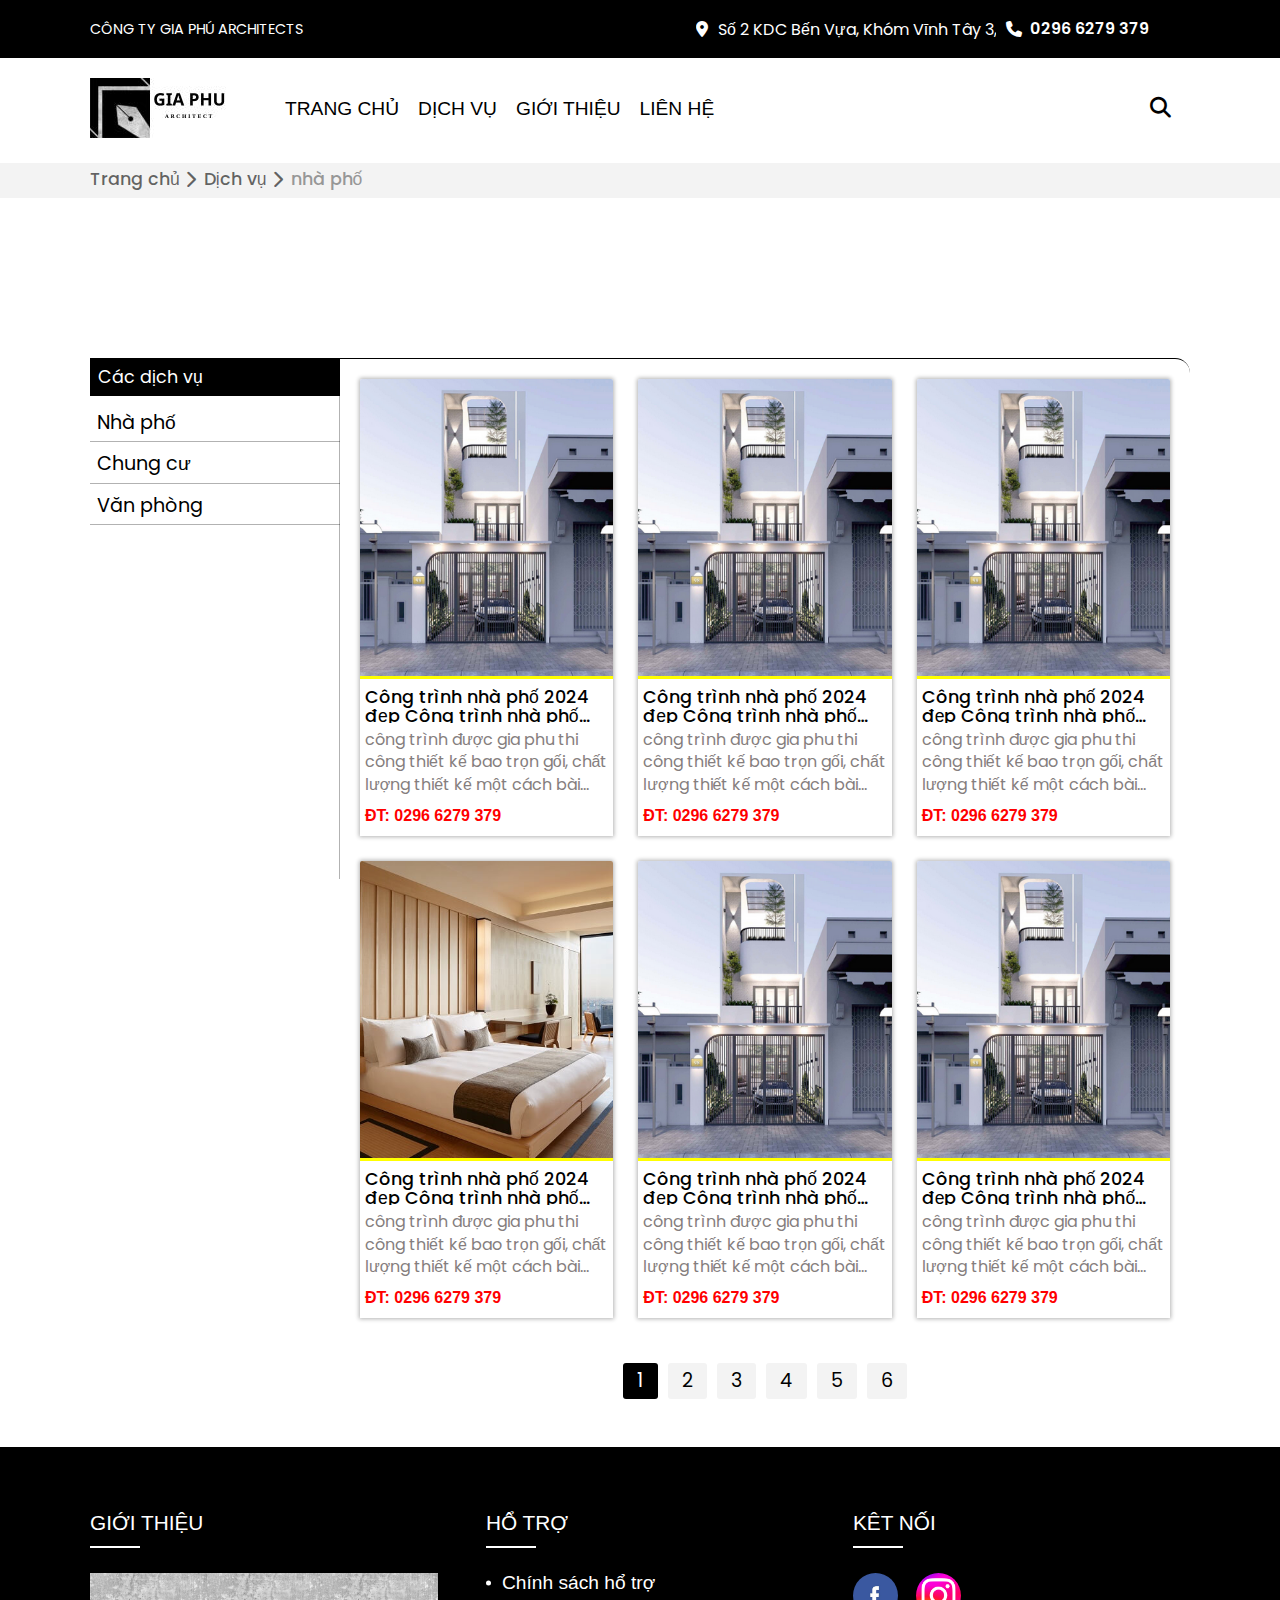
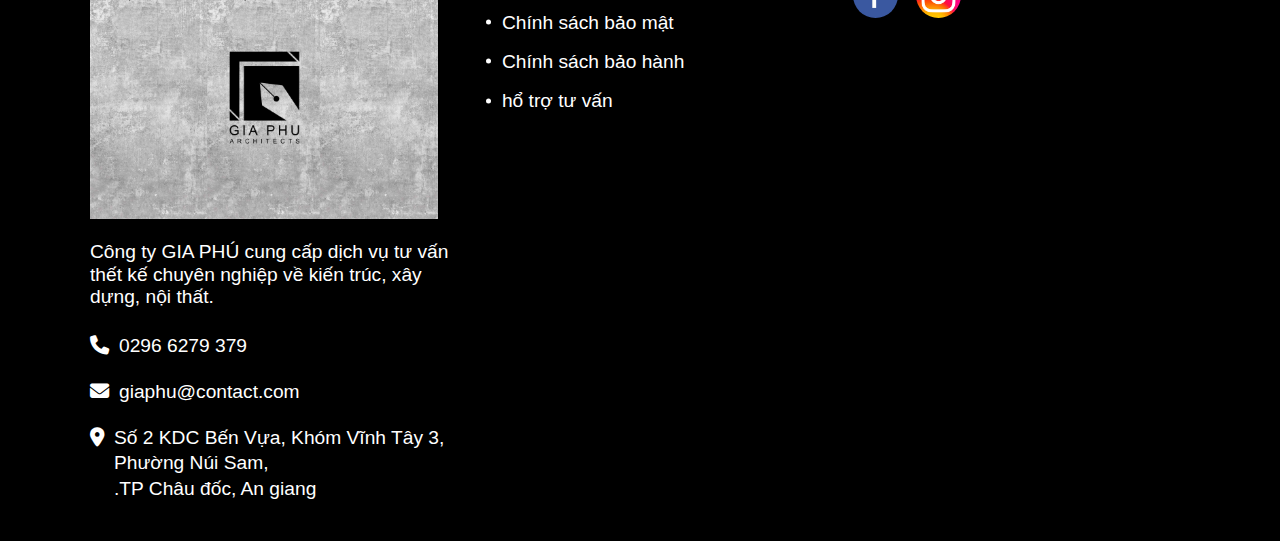
<file: product.html>
<!DOCTYPE html>
<html lang="vi">
  <head>
    <meta charset="UTF-8" />
    <meta name="viewport" content="width=device-width, initial-scale=1.0" />
    <title>Document</title>

    <!-- SEO -->
    <meta name="description" content="" />
    <meta name="keywords" content="" />
    <link rel="stylesheet" href="" />
    <meta property="og:locale" content="vi_VN" />
    <meta property="og:type" content="" />
    <meta property="og:title" content="" />
    <meta property="og:description" content="" />
    <meta property="og:url" content="" />
    <meta property="og:site_name" content="" />
    <meta property="og:image" content="" />
    <meta property="og:image:secure_url" content="" />
    <meta property="og:image:alt" content="" />
    <meta property="fb:admins" content="" />

    <!-- FONT -->
    <link rel="stylesheet" href="./asset/font/fontawesome/css/all.min.css" />

    <link rel="preconnect" href="https://fonts.googleapis.com" />
    <link rel="preconnect" href="https://fonts.gstatic.com" crossorigin />
    <link
      href="https://fonts.googleapis.com/css2?family=Mulish:wght@300;400;500;600;800&family=Poppins:ital,wght@0,300;0,400;0,500;0,600;0,900;1,300;1,700&display=swap"
      rel="stylesheet"
    />

    <link rel="stylesheet" href="./asset/css/reset.css" />
    <link rel="stylesheet" href="./asset/css/base.css" />
    <link rel="stylesheet" href="./asset/css/main.css" />
  </head>
  <body>
    <div class="app">
      <div
        class="search__overlay overlay search__main__js search__up__js pc-on-hide"
      ></div>
      <div class="search search__main__js pc-on-hide">
        <div class="header__bar pc-on-show--flex moblie-on-hide">
          <div class="container">
            <div class="header__bar__container">
              <h3 class="header__bar__heading">Công ty gia phú Architects</h3>

              <div class="header__bar__wrapper moblie-on-hide">
                <ul class="header__bar__list">
                  <li class="header__bar__list-item">
                    <span>
                      <i class="fa-solid fa-location-dot"></i>
                    </span>
                    <span>
                      Số 2 KDC Bến Vựa, Khóm Vĩnh Tây 3, Phường Núi Sam, .TP
                      Châu đốc, An giang
                    </span>
                  </li>
                  <li class="header__bar__list-item">
                    <span>
                      <i class="fa-solid fa-phone"></i>
                    </span>
                    <span>0296 6279 379 </span>
                  </li>
                </ul>
              </div>
            </div>
          </div>
        </div>
        <div class="container">
          <div class="header__container">
            <a
              href="./index.html"
              class="header__container__logo-link pc-on-show--flex moblie-on-hide"
            >
              <img
                src="./asset/images/logo.jpg"
                alt="gia phú Architects"
                class="header__container__logo-ima"
              />
            </a>

            <div class="search__form">
              <form action="#">
                <input
                  type="text"
                  class="search__form-input"
                  placeholder="Tìm kiểm"
                />
                <button class="search__form-btn btn">
                  <i class="fa-solid fa-magnifying-glass"></i>
                </button>
              </form>

              <div class="search__dropdown pc-on-hide">
                <ul>
                  <li>
                    <a href="#"> sản phẩm 1 </a>
                    <button>
                      <i class="fa-solid fa-magnifying-glass"></i>
                    </button>
                  </li>
                  <li>
                    <a href="#"> sản phẩm 2 </a>
                    <button>
                      <i class="fa-solid fa-magnifying-glass"></i>
                    </button>
                  </li>
                  <li>
                    <a href="#"> sản phẩm 3. </a>
                    <button>
                      <i class="fa-solid fa-magnifying-glass"></i>
                    </button>
                  </li>
                </ul>
              </div>
            </div>

            <div
              class="header__container__right pc-on-show--flex moblie-on-hide"
            >
              <button class="header__container__btn btn search__up__js">
                <i class="fa-solid fa-magnifying-glass"></i>
              </button>
            </div>
          </div>
        </div>
      </div>

      <header class="header" id="header__id">
        <div class="header__bar">
          <div class="container p-x-0">
            <div class="header__bar__container">
              <h3 class="header__bar__heading pc-on-show moblie-on-hide">
                Công ty gia phú Architects
              </h3>

              <div class="header__bar__mobile pc-on-hide moblie-on-show">
                <div class="header__bar__mobile__contact">
                  <ul>
                    <li>
                      <span>
                        <i class="fa-solid fa-phone"></i>
                      </span>
                      <span>0296 6279 379 </span>
                    </li>
                    <li>
                      <span>
                        <i class="fa-solid fa-envelope"></i>
                      </span>
                      <span>giaphu@contact.com</span>
                    </li>
                  </ul>
                </div>
              </div>

              <div class="header__bar__wrapper moblie-on-hide">
                <ul class="header__bar__list">
                  <li class="header__bar__list-item">
                    <span>
                      <i class="fa-solid fa-location-dot"></i>
                    </span>
                    <span>
                      Số 2 KDC Bến Vựa, Khóm Vĩnh Tây 3, Phường Núi Sam, .TP
                      Châu đốc, An giang
                    </span>
                  </li>
                  <li class="header__bar__list-item">
                    <span>
                      <i class="fa-solid fa-phone"></i>
                    </span>
                    <span>0296 6279 379 </span>
                  </li>
                </ul>
              </div>
            </div>
          </div>
        </div>

        <div class="container">
          <div class="header__container">
            <div class="header__container__left pc-on-hide moblie-on-show">
              <button class="header__container__btn btn show__menu__js">
                <i class="fa-solid fa-bars"></i>
              </button>
            </div>

            <a href="./index.html" class="header__container__logo-link">
              <img
                src="./asset/images/logo.jpg"
                alt="gia phú Architects"
                class="header__container__logo-ima"
              />
            </a>

            <div class="header__menu moblie-on-hide pc-on-show">
              <ul class="header__menu__list">
                <li class="header__menu__list-item">
                  <a href="./index.html" class="header__menu__list-link">
                    trang chủ
                  </a>
                </li>
                <li class="header__menu__list-item">
                  <a href="./product.html" class="header__menu__list-link"
                    >dịch vụ</a
                  >
                  <div class="header__menu__dropdown">
                    <div class="header__menu__dropdown__wrapper">
                      <ul class="header__menu__list">
                        <li class="header__menu__list-item">
                          <a href="" class="header__menu__list-link">
                            nhà ở dân dựng
                          </a>
                        </li>
                        <li class="header__menu__list-item">
                          <a href="" class="header__menu__list-link">
                            nhà phố
                          </a>
                        </li>
                        <li class="header__menu__list-item">
                          <a href="" class="header__menu__list-link">
                            văn phòng
                          </a>
                        </li>
                        <li class="header__menu__list-item">
                          <a href="" class="header__menu__list-link">
                            nhà cấp 4
                          </a>
                        </li>
                        <li class="header__menu__list-item">
                          <a href="" class="header__menu__list-link">
                            khánh sạn
                          </a>
                        </li>
                      </ul>
                    </div>
                  </div>
                </li>
                <li class="header__menu__list-item">
                  <a href="./intro.html" class="header__menu__list-link">
                    giới thiệu
                  </a>
                </li>
                <li class="header__menu__list-item">
                  <a href="./contact.html" class="header__menu__list-link">
                    liên hệ
                  </a>
                </li>
              </ul>
            </div>

            <div class="header__container__right">
              <button class="header__container__btn btn show__search__js">
                <i class="fa-solid fa-magnifying-glass"></i>
              </button>
            </div>
          </div>
        </div>

        <!--  -->
        <div
          class="mobile__overlay overlay hide__menu__js moblie-on-hide mobile__menu__js"
        ></div>
        <div class="mobile__menu moblie-on-hide mobile__menu__js">
          <h3 class="mobile__heading">menu</h3>
          <ul class="header__menu__list">
            <li class="header__menu__list-item">
              <a href="./index.html" class="header__menu__list-link">
                trang chủ
              </a>
            </li>
            <li class="header__menu__list-item">
              <a href="" class="header__menu__list-link">dịch vụ</a>
              <button class="mobile__menu-btn mobile__menu__btn__js">
                <i class="fa-solid fa-angle-down"></i>
              </button>

              <button
                class="mobile__menu-btn mobile__menu__btn__js__up mobile__menu-btn--up pc-on-hide"
              >
                <i class="fa-solid fa-angle-down"></i>
              </button>

              <div class="mobile__menu__dropdown moblie-on-hide">
                <div class="header__menu__dropdown__wrapper">
                  <ul class="header__menu__list">
                    <li class="header__menu__list-item">
                      <a href="" class="header__menu__list-link">
                        nhà ở dân dựng
                      </a>
                    </li>
                    <li class="header__menu__list-item">
                      <a href="" class="header__menu__list-link"> nhà phố </a>
                    </li>
                    <li class="header__menu__list-item">
                      <a href="" class="header__menu__list-link"> văn phòng </a>
                    </li>
                    <li class="header__menu__list-item">
                      <a href="" class="header__menu__list-link"> nhà cấp 4 </a>
                    </li>
                    <li class="header__menu__list-item">
                      <a href="" class="header__menu__list-link"> khánh sạn </a>
                    </li>
                  </ul>
                </div>
              </div>
            </li>
            <li class="header__menu__list-item">
              <a href="" class="header__menu__list-link">
                công trình tiêu biều
              </a>
            </li>
            <li class="header__menu__list-item">
              <a href="" class="header__menu__list-link"> giới thiệu </a>
            </li>
            <li class="header__menu__list-item">
              <a href="" class="header__menu__list-link">sản phẩm</a>
              <button class="mobile__menu-btn mobile__menu__btn__js">
                <i class="fa-solid fa-angle-down"></i>
              </button>
              <button
                class="mobile__menu-btn mobile__menu__btn__js__up mobile__menu-btn--up pc-on-hide"
              >
                <i class="fa-solid fa-angle-down"></i>
              </button>

              <div class="mobile__menu__dropdown moblie-on-hide">
                <div class="header__menu__dropdown__wrapper">
                  <ul class="header__menu__list">
                    <li class="header__menu__list-item">
                      <a href="" class="header__menu__list-link">
                        sản phẩm 1
                      </a>
                    </li>
                    <li class="header__menu__list-item">
                      <a href="" class="header__menu__list-link">
                        sản phẩm 2
                      </a>
                    </li>
                    <li class="header__menu__list-item">
                      <a href="" class="header__menu__list-link"> văn phòng </a>
                    </li>
                    <li class="header__menu__list-item">
                      <a href="" class="header__menu__list-link"> nhà cấp 4 </a>
                    </li>
                    <li class="header__menu__list-item">
                      <a href="" class="header__menu__list-link"> khánh sạn </a>
                    </li>
                  </ul>
                </div>
              </div>
            </li>
          </ul>
        </div>
        <span
          class="mobile__menu__close hide__menu__js moblie-on-hide mobile__menu__js"
        >
          <i class="fa-solid fa-xmark"></i>
        </span>
      </header>

      <div class="bread">
        <div class="container">
          <ul class="bread__list">
            <li class="bread__list-item">
              <a href="" class="bread__list-link">Trang chủ</a>
              <span><i class="fa-solid fa-chevron-right"></i></span>
            </li>
            <li class="bread__list-item">
              <a href="" class="bread__list-link">Dịch vụ</a>
              <span><i class="fa-solid fa-chevron-right"></i></span>
            </li>
            <li class="bread__list-item">
              <p class="bread__list-link">nhà phố</p>
              <span><i class="fa-solid fa-chevron-right"></i></span>
            </li>
          </ul>
        </div>
      </div>

      <section class="main">
        <div class="main__container">
          <div class="product">
            <div class="container">
              <div class="product__service">
                <div class="product__service__wrapper moblie-on-hide">
                  <div class="product__service__silder">
                    <h3 class="product__service__silder__heading">
                      Các dịch vụ
                    </h3>
                    <ul class="product__service__silder__list">
                      <li class="product__service__silder__list-item">
                        <a href="" class="product__service__silder__list-link">
                          Nhà phố
                        </a>
                      </li>
                      <li class="product__service__silder__list-item">
                        <a href="" class="product__service__silder__list-link">
                          Chung cư
                        </a>
                      </li>
                      <li class="product__service__silder__list-item">
                        <a href="" class="product__service__silder__list-link">
                          Văn phòng
                        </a>
                      </li>
                    </ul>
                  </div>
                </div>
                <div class="product__service__wrapper">
                  <div class="product__service__main">
                    <ul class="product__service__main__list">
                      <li class="product__service__main__list-item">
                        <div class="product__wrapper">
                          <div class="product__wrapper__ima">
                            <img
                              src="./asset/images/logo.jpg"
                              alt="gia-phu-architects"
                              class="product__wrapper__logo"
                            />

                            <img
                              src="./asset/images/nha1.PNG"
                              alt="gia phu Architects"
                              class="product__wrapper__image"
                            />
                            <div class="product__wrapper__price">
                              <p>333tr</p>
                            </div>
                          </div>
                          <div class="product__wrapper__info">
                            <a href="" class="product__wrapper__info-title">
                              <h2>
                                Công trình nhà phố 2024 đẹp Công trình nhà phố
                                2024 đẹp Công trình nhà phố 2024 đẹp Công trình
                                nhà phố 2024 đẹp Công trình nhà phố 2024 đẹp
                                Công trình nhà phố 2024 đẹp
                              </h2>
                            </a>
                            <div class="product__wrapper__content">
                              <span class="product__wrapper__info-desc">
                                công trình được gia phu thi công thiết kế bao
                                trọn gối, chất lượng thiết kế một cách bài bảng
                                nhất, đồi ngũ chuyên nghiệp & thân thiện
                              </span>

                              <p class="product__wrapper__info-phone">
                                ĐT: 0296 6279 379
                              </p>
                            </div>
                          </div>
                        </div>
                      </li>
                      <li class="product__service__main__list-item">
                        <div class="product__wrapper">
                          <div class="product__wrapper__ima">
                            <img
                              src="./asset/images/logo.jpg"
                              alt=""
                              class="product__wrapper__logo"
                            />

                            <img
                              src="./asset/images/nha1.PNG"
                              alt="gia phu Architects"
                              class="product__wrapper__image"
                            />
                            <div class="product__wrapper__price">
                              <p>1.6TỶ</p>
                            </div>
                          </div>
                          <div class="product__wrapper__info">
                            <a href="" class="product__wrapper__info-title">
                              <h2>
                                Công trình nhà phố 2024 đẹp Công trình nhà phố
                                2024 đẹp Công trình nhà phố 2024 đẹp Công trình
                                nhà phố 2024 đẹp Công trình nhà phố 2024 đẹp
                                Công trình nhà phố 2024 đẹp
                              </h2>
                            </a>
                            <div class="product__wrapper__content">
                              <span class="product__wrapper__info-desc">
                                công trình được gia phu thi công thiết kế bao
                                trọn gối, chất lượng thiết kế một cách bài bảng
                                nhất, đồi ngũ chuyên nghiệp & thân thiện
                              </span>

                              <p class="product__wrapper__info-phone">
                                ĐT: 0296 6279 379
                              </p>
                            </div>
                          </div>
                        </div>
                      </li>
                      <li class="product__service__main__list-item">
                        <div class="product__wrapper">
                          <div class="product__wrapper__ima">
                            <img
                              src="./asset/images/logo.jpg"
                              alt=""
                              class="product__wrapper__logo"
                            />

                            <img
                              src="./asset/images/nha1.PNG"
                              alt="gia phu Architects"
                              class="product__wrapper__image"
                            />
                            <div class="product__wrapper__price">
                              <a href="#">liên hệ</a>
                            </div>
                          </div>
                          <div class="product__wrapper__info">
                            <a href="" class="product__wrapper__info-title">
                              <h2>
                                Công trình nhà phố 2024 đẹp Công trình nhà phố
                                2024 đẹp Công trình nhà phố 2024 đẹp Công trình
                                nhà phố 2024 đẹp Công trình nhà phố 2024 đẹp
                                Công trình nhà phố 2024 đẹp
                              </h2>
                            </a>
                            <div class="product__wrapper__content">
                              <span class="product__wrapper__info-desc">
                                công trình được gia phu thi công thiết kế bao
                                trọn gối, chất lượng thiết kế một cách bài bảng
                                nhất, đồi ngũ chuyên nghiệp & thân thiện
                              </span>

                              <p class="product__wrapper__info-phone">
                                ĐT: 0296 6279 379
                              </p>
                            </div>
                          </div>
                        </div>
                      </li>
                      <li class="product__service__main__list-item">
                        <div class="product__wrapper">
                          <div class="product__wrapper__ima">
                            <img
                              src="./asset/images/logo.jpg"
                              alt=""
                              class="product__wrapper__logo"
                            />

                            <img
                              src="./asset/images/ks2.jpg"
                              alt="gia phu Architects"
                              class="product__wrapper__image"
                            />
                            <div class="product__wrapper__price">
                              <p>333tr</p>
                            </div>
                          </div>
                          <div class="product__wrapper__info">
                            <a href="" class="product__wrapper__info-title">
                              <h2>
                                Công trình nhà phố 2024 đẹp Công trình nhà phố
                                2024 đẹp Công trình nhà phố 2024 đẹp Công trình
                                nhà phố 2024 đẹp Công trình nhà phố 2024 đẹp
                                Công trình nhà phố 2024 đẹp
                              </h2>
                            </a>
                            <div class="product__wrapper__content">
                              <span class="product__wrapper__info-desc">
                                công trình được gia phu thi công thiết kế bao
                                trọn gối, chất lượng thiết kế một cách bài bảng
                                nhất, đồi ngũ chuyên nghiệp & thân thiện
                              </span>

                              <p class="product__wrapper__info-phone">
                                ĐT: 0296 6279 379
                              </p>
                            </div>
                          </div>
                        </div>
                      </li>
                      <li class="product__service__main__list-item">
                        <div class="product__wrapper">
                          <div class="product__wrapper__ima">
                            <img
                              src="./asset/images/nha1.PNG"
                              alt="gia phu Architects"
                              class="product__wrapper__image"
                            />
                            <div class="product__wrapper__price">
                              <p>333tr</p>
                            </div>
                          </div>
                          <div class="product__wrapper__info">
                            <a href="" class="product__wrapper__info-title">
                              <h2>
                                Công trình nhà phố 2024 đẹp Công trình nhà phố
                                2024 đẹp Công trình nhà phố 2024 đẹp Công trình
                                nhà phố 2024 đẹp Công trình nhà phố 2024 đẹp
                                Công trình nhà phố 2024 đẹp
                              </h2>
                            </a>
                            <div class="product__wrapper__content">
                              <span class="product__wrapper__info-desc">
                                công trình được gia phu thi công thiết kế bao
                                trọn gối, chất lượng thiết kế một cách bài bảng
                                nhất, đồi ngũ chuyên nghiệp & thân thiện
                              </span>

                              <p class="product__wrapper__info-phone">
                                ĐT: 0296 6279 379
                              </p>
                            </div>
                          </div>
                        </div>
                      </li>
                      <li class="product__service__main__list-item">
                        <div class="product__wrapper">
                          <div class="product__wrapper__ima">
                            <img
                              src="./asset/images/nha1.PNG"
                              alt="gia phu Architects"
                              class="product__wrapper__image"
                            />
                            <div class="product__wrapper__price">
                              <p>333tr</p>
                            </div>
                          </div>
                          <div class="product__wrapper__info">
                            <a href="" class="product__wrapper__info-title">
                              <h2>
                                Công trình nhà phố 2024 đẹp Công trình nhà phố
                                2024 đẹp Công trình nhà phố 2024 đẹp Công trình
                                nhà phố 2024 đẹp Công trình nhà phố 2024 đẹp
                                Công trình nhà phố 2024 đẹp
                              </h2>
                            </a>
                            <div class="product__wrapper__content">
                              <span class="product__wrapper__info-desc">
                                công trình được gia phu thi công thiết kế bao
                                trọn gối, chất lượng thiết kế một cách bài bảng
                                nhất, đồi ngũ chuyên nghiệp & thân thiện
                              </span>

                              <p class="product__wrapper__info-phone">
                                ĐT: 0296 6279 379
                              </p>
                            </div>
                          </div>
                        </div>
                      </li>
                    </ul>
                  </div>

                  <div class="product__page">
                    <ul>
                      <li class="product__page--active"><a href="">1</a></li>
                      <li><a href="">2</a></li>
                      <li><a href="">3</a></li>
                      <li><a href="">4</a></li>
                      <li><a href="">5</a></li>
                      <li><a href="">6</a></li>
                    </ul>
                  </div>
                </div>
              </div>
            </div>
          </div>
        </div>
      </section>

      <footer class="footer">
        <div class="container">
          <div class="footer__main">
            <ul class="footer__main__list">
              <li class="footer__main__list-item">
                <div class="footer__main__list__war">
                  <h3 class="footer__main__heading">giới thiệu</h3>
                  <div class="footer__main__content">
                    <img
                      src="./asset/images/gia-phu-architects.jpg"
                      alt=""
                      class="footer__main__logo"
                    />
                    <p class="footer__main__intro">
                      Công ty GIA PHÚ cung cấp dịch vụ tư vấn thết kế chuyên
                      nghiệp về kiến trúc, xây dựng, nội thất.
                    </p>
                    <div class="footer__contact">
                      <ul class="footer__contact__list">
                        <li class="footer__contact__list-item">
                          <span class="footer__contact__icon">
                            <i class="fa-solid fa-phone"></i>
                          </span>
                          0296 6279 379
                        </li>
                        <li class="footer__contact__list-item">
                          <span class="footer__contact__icon">
                            <i class="fa-solid fa-envelope"></i>
                          </span>
                          giaphu@contact.com
                        </li>
                        <li class="footer__contact__list-item">
                          <span class="footer__contact__icon">
                            <i class="fa-solid fa-location-dot"></i>
                          </span>
                          Số 2 KDC Bến Vựa, Khóm Vĩnh Tây 3, Phường Núi Sam,
                          <br />
                          .TP Châu đốc, An giang
                        </li>
                      </ul>
                    </div>
                  </div>
                </div>
              </li>
              <li class="footer__main__list-item">
                <div class="ooter__main__list__war">
                  <h3 class="footer__main__heading">hổ trợ</h3>
                  <div class="footer__main__support">
                    <ul>
                      <li><a href="#">Chính sách hổ trợ</a></li>
                      <li><a href="#">Chính sách bảo mật</a></li>
                      <li><a href="#">Chính sách bảo hành</a></li>
                      <li><a href="#">hổ trợ tư vấn</a></li>
                    </ul>
                  </div>
                </div>
              </li>
              <li class="footer__main__list-item">
                <div class="ooter__main__list__war">
                  <h3 class="footer__main__heading">kêt nối</h3>
                  <div class="footer__main__connect">
                    <ul>
                      <li>
                        <a href="#">
                          <img src="./asset/images/Facebook.jpg" alt="" />
                        </a>
                      </li>
                      <li>
                        <a href="#">
                          <img src="./asset/images/instagam.PNG" alt="" />
                        </a>
                      </li>
                    </ul>
                  </div>
                </div>
              </li>
            </ul>
          </div>
        </div>
      </footer>
    </div>

    <button class="backtop backtop-hide btn pc-on-hide">
      <i class="fa-solid fa-chevron-up"></i>
    </button>
  </body>

  <script src="./asset/js/jquery.min.js"></script>
  <script src="./asset/js/all.js"></script>
</html>
</file>
<file: asset/css/base.css>
.container {
  padding: 0 50px;
  width: 100%;
  max-width: 1200px;
  margin: 0 auto;
}
.container-full {
  padding: 0;
  width: 100%;
  margin: 0 auto;
}

.pc-on-hide {
  display: none;
}

.pc-on-show {
  display: block;
}
.pc-on-show--flex {
  display: flex;
}
.pc-on-show__inline {
  display: inline;
}
.pc-on-show__inline-block {
  display: inline-block;
}

@media screen and (max-width: 767.98px) {
  .container {
    padding: 0 20px;
    width: 100%;
    max-width: 1200px;
    margin: 0 auto;
  }
  .container.container-full {
    padding: 0;
  }

  .p-x-0 {
    padding-left: 0;
    padding-right: 0;
  }

  .moblie-on-hide {
    display: none !important;
  }
  .moblie-on-show {
    display: block !important;
  }
  .moblie-on-show--flex {
    display: flex !important;
  }
  .moblie-on-show__inline {
    display: inline !important;
  }
  .moblie-on-show__inline-block {
    display: inline-block !important;
  }
}

.btn {
  border: none;
  outline: none;
  width: 120px;
  padding: 10px;
  background: #f7f7f7;
  color: #000;
  display: inline-block;
  text-decoration: none;
}

.overlay {
  position: fixed;
  inset: 0;
  background-color: rgba(0, 0, 0, 0.5);
}
</file>
<file: asset/css/main.css>
@charset "UTF-8";
* {
  box-sizing: border-box;
  -webkit-box-sizing: border-box;
  -webkit-tap-highlight-color: transparent;
}

::selection {
  background-color: rgba(0, 0, 0, 0.6);
  color: #fff;
}

html {
  font-size: 62.5%;
}

body {
  font-family: "Poppins", sans-serif;
  font-size: 1rem;
  font-weight: 400;
}

img {
  width: 150px;
  display: block;
}

html {
  font-size: 62.5%;
}

body {
  font-family: "Poppins", sans-serif;
  font-size: 1rem;
  font-weight: 400;
}

img {
  width: 150px;
  display: block;
}

a {
  text-decoration: none;
  color: #333;
}

html {
  font-size: 100%;
}

.header {
  background-color: #fff;
  padding-bottom: 25px;
}
.header__fixed {
  position: fixed;
  top: 0;
  right: 0;
  left: 0;
  box-shadow: 0px 1px 4px 1px rgba(0, 0, 0, 0.3);
  z-index: 200;
  animation: faceDownHeader linear 1.8s;
}

.header__bar {
  background-color: #000;
  padding: 8px 0;
}

.header__bar__container {
  color: #fff;
  padding: 10px 0;
  display: flex;
  justify-content: space-between;
  align-items: center;
}

.header__bar__heading {
  font-size: 0.9rem;
  text-transform: uppercase;
}

.header__bar__wrapper {
  display: flex;
  align-items: center;
}

.header__bar__list {
  margin-right: 30px;
  display: flex;
}
.header__bar__list-item {
  margin-left: 10px;
  display: flex;
  align-items: center;
  height: 22px;
  gap: 8px;
  position: relative;
}
.header__bar__list-item:first-child {
  width: 300px;
  overflow: hidden;
  margin-left: 0;
  padding-top: 0;
}
.header__bar__list-item span {
  color: #fff;
  display: block;
}
.header__bar__list-item:first-child span {
  line-height: 1.5rem;
}
.header__bar__list-item:first-child span:last-child {
  width: 400px;
  position: absolute;
  z-index: 0;
  top: 0;
  left: 22px;
  text-wrap: nowrap;
  animation: faceRunPastBoys linear 20s infinite;
}
.header__bar__list-item:first-child span:first-child {
  position: absolute;
  top: 0;
  left: 0;
  width: 20px;
  background-color: #000;
  z-index: 2;
}
.header__bar__list-item:last-child span:last-child {
  width: 130px;
  font-weight: 600;
  animation: faceZoomText linear 0.6s infinite alternate-reverse;
}
.header__bar__list-item:last-child span:first-child {
  animation: facePhone linear 1.5s infinite alternate;
}

.header__container {
  margin-top: 20px;
  display: flex;
  justify-content: space-between;
  align-items: center;
}
.header__container__logo-link {
  display: block;
  width: 140px;
  height: 60px;
}
.header__container__logo-ima {
  width: 100%;
  height: 100%;
  object-fit: cover;
}
.header__container__right {
  width: 60px;
  height: 100%;
}
.header__container__btn {
  padding-top: 0;
  padding-bottom: 0;
  width: 100%;
  height: 100%;
  display: flex;
  align-items: center;
  justify-content: center;
  font-size: 1.3rem;
  font-weight: 600;
  background-color: transparent;
  cursor: pointer;
}
.header__menu {
  margin-right: auto;
  margin-left: 35px;
}
.header__menu__list {
  padding: 0 10px;
}
.header__menu__list-item {
  padding: 10px 5px 8px 0;
  margin-left: 10px;
  display: inline-block;
  position: relative;
}
.header__menu__list-link {
  text-decoration: none;
  color: #000;
  font-size: 1.2rem;
  font-weight: 500;
  text-transform: uppercase;
  font-family: Arial;
}
.header__menu__list-link:hover {
  color: #8f7878;
}
.header__menu__list-item::after {
  content: "";
  position: absolute;
  left: 0;
  bottom: 0;
  width: 0;
  height: 3px;
  background-color: #000;
  transition: all linear 0.25s;
}
.header__menu__list-item:hover::after {
  width: 100%;
}
.header__menu__dropdown {
  position: absolute;
  bottom: 0;
  top: calc(100% + 18px);
  min-width: 250px;
  height: auto;
  z-index: 100;
  display: none;
  animation: faceInMenu linear 1s;
}
.header__menu__dropdown__wrapper {
  box-shadow: 0px 1px 4px 1px rgba(0, 0, 0, 0.4);
}
.header__menu__dropdown::after {
  content: "";
  position: absolute;
  top: -24px;
  left: 3px;
  border-width: 15px;
  border-style: solid;
  border-color: transparent transparent #919191 transparent;
  z-index: 0;
}
.header__menu__dropdown::before {
  content: "";
  position: absolute;
  top: -24px;
  left: 0;
  width: 35%;
  height: 30px;
  background-color: transparent;
}
.header__menu__dropdown ul {
  padding: 0;
  background-color: #fff;
  position: relative;
  z-index: 10;
  border-radius: 0 0 3px 3px;
}
.header__menu__dropdown ul li {
  padding-left: 12px;
  margin-left: 0;
  display: block;
  padding-top: 16px;
  padding-bottom: 16px;
}
.header__menu__dropdown ul li:last-child {
  border-radius: 0 0 3px 3px;
}
.header__menu__dropdown ul li a {
  transition: all linear 1s;
  text-transform: capitalize;
}
.header__menu__dropdown ul li:hover a {
  color: #fff;
}
.header__menu__dropdown ul li::before {
  content: "";
  position: absolute;
  top: 0;
  bottom: 0;
  left: 0;
  width: 0;
  background-color: rgba(0, 0, 0, 0.5);
  z-index: -1;
  transition: all linear 0.5s;
  opacity: 0;
}
.header__menu__dropdown ul li:hover::before {
  width: 100%;
  opacity: 1;
}
.header__menu__dropdown ul li::after {
  content: "";
  position: absolute;
  left: 0;
  bottom: 0;
  width: 100%;
  height: 1px;
  background-color: #000;
}
.header__menu__dropdown ul li:last-child::after {
  display: none;
}
.header__menu__list-item:hover .header__menu__dropdown {
  display: block;
}

.product {
  margin-top: 10rem;
}
.product__heading {
  margin-top: 30px;
  font-size: 2rem;
  font-weight: 600;
  color: #000;
  line-height: 3rem;
  display: flex;
  justify-content: center;
}
.product__heading span {
  display: inline-block;
  position: relative;
  padding-bottom: 10px;
  text-transform: capitalize;
}
.product__heading span::after {
  content: "";
  position: absolute;
  bottom: -10px;
  left: 50%;
  transform: translateX(-50%);
  width: 90%;
  height: 3px;
  background-color: #000;
  border-radius: 8px;
}
.product__list {
  margin-top: 50px;
  display: grid;
  grid-template-columns: repeat(5, 1fr);
  grid-gap: 20px;
}
.product__list-item {
  background-color: #fff;
}
.product:nth-last-of-type(even) .product__list {
  grid-template-columns: repeat(4, 1fr);
  justify-content: center;
}
.product:nth-last-of-type(odd) .product__list {
  grid-template-columns: repeat(3, 1fr);
  padding: 0 40px;
  grid-gap: 30px;
}
.product__wrapper {
  position: relative;
  padding: 0 0 12px 0;
  height: 100%;
  display: flex;
  flex-direction: column;
  box-shadow: 0px 0px 4px 1px rgba(0, 0, 0, 0.3);
  border-radius: 2px 2px 0 0;
  transition: all 0.5s linear;
}
.product__wrapper:hover {
  box-shadow: 0px 0px 2px 1px rgba(0, 0, 0, 0.5);
}
.product__wrapper__logo {
  position: absolute;
  top: 6px;
  left: 6px;
  width: 100px;
  height: 50px;
  z-index: 20;
  visibility: hidden;
  border-radius: 3px;
  transition: all 0.5s ease;
  opacity: 0;
}
.product__wrapper__ima:hover .product__wrapper__logo {
  visibility: visible;
  opacity: 1;
}
.product__wrapper__price {
  position: absolute;
  top: 50%;
  left: 0;
  width: 100%;
  transform: translateY(-50%);
  font-size: 1.2rem;
  background-color: rgba(0, 0, 0, 0.7);
  color: #fff;
  min-height: 20px;
  padding: 6px 0;
  font-weight: 600;
  justify-content: center;
  align-items: center;
  display: none;
}
.product__wrapper__price a {
  text-decoration: none;
  font-size: 1rem;
  text-transform: uppercase;
  color: red;
  font-weight: 600;
}
.product__wrapper__ima:hover .product__wrapper__price {
  display: flex;
}
.product__wrapper__ima {
  position: relative;
  margin-bottom: 3px;
  cursor: pointer;
  overflow: hidden;
}
.product__wrapper__image {
  width: 100%;
  height: 300px;
  object-fit: cover;
  transition: all linear 0.5s;
  border-radius: 2px 2px 0 0;
}
.product__wrapper__ima:hover .product__wrapper__image {
  transform: scale(1.05);
}
.product__wrapper__info {
  display: flex;
  flex-direction: column;
  flex: 1;
  padding: 0 5px;
}
.product__wrapper__info-phone {
  margin-top: 12px;
  font-weight: 600;
  color: red;
  font-family: Arial;
}
.product__wrapper__info-phone:hover {
  transform: scaleY(1.1);
}
.product__wrapper__info-title {
  text-decoration: none;
  color: #000;
  font-size: 1.1rem;
  font-weight: 500;
  line-height: 1.2rem;
  margin: 6px 0;
  max-height: 2.2rem;
  display: -webkit-box;
  -webkit-box-orient: vertical;
  -webkit-line-clamp: 2;
  overflow: hidden;
  width: fit-content;
  transition: all linear 0.2s;
}
.product__wrapper__info-title:hover {
  color: #5476a9;
}
.product__wrapper__info-desc {
  color: #857e7e;
  line-height: 1.4rem;
  display: -webkit-box;
  -webkit-box-orient: vertical;
  -webkit-line-clamp: 3;
  overflow: hidden;
}
.product__wrapper__info-btn {
  margin-top: 20px;
  background-color: #0d6efd;
  color: #fff;
  text-align: center;
  border-radius: 5px;
  font-size: 1rem;
  padding: 10px 8px;
}
.product__wrapper__info-btn i {
  font-size: 0.7rem;
}
.product__wrapper__content {
  flex: 1;
  display: flex;
  flex-direction: column;
  justify-content: end;
}
.product__service {
  margin-top: 30px;
  display: flex;
  border-top: 1px solid #000;
  border-top-right-radius: 15px;
}
.product__service__wrapper:first-child {
  width: 250px;
}
.product__service__wrapper:last-child {
  flex: 1;
}
.product__service__silder {
  position: relative;
  min-height: 50%;
}
.product__service__silder::after {
  content: "";
  position: absolute;
  right: 0;
  top: 0;
  bottom: 0;
  border-right: 1px solid rgba(0, 0, 0, 0.3);
  z-index: 0;
}
.product__service__silder__heading {
  background-color: #000;
  color: #fff;
  padding: 10px 0 10px 8px;
  font-size: 1.1rem;
  margin-bottom: 10px;
}
.product__service__silder__list {
  display: flex;
  flex-direction: column;
  gap: 5px;
}
.product__service__silder__list-item {
  display: block;
  position: relative;
}
.product__service__silder__list-item::after {
  content: "";
  position: absolute;
  right: 0;
  left: 0;
  bottom: 0;
  border-bottom: 1px solid rgba(0, 0, 0, 0.3);
  z-index: 0;
}
.product__service__silder__list-link {
  display: block;
  padding: 7px 6px 10px 7px;
  text-decoration: none;
  font-size: 1.2rem;
  color: #000;
}
.product__service__main {
  padding: 20px 20px 15px;
}
.product__service__main__list {
  display: grid;
  grid-template-columns: repeat(3, 1fr);
  grid-gap: 25px;
}
.product__service__main__list .product__wrapper__ima {
  overflow: hidden;
  position: relative;
}
.product__service__main__list .product__wrapper__ima::after {
  content: "";
  position: absolute;
  bottom: 0;
  left: 0;
  right: 0;
  height: 3px;
  background-color: yellow;
}
.product__page {
  margin-top: 30px;
}
.product__page ul {
  display: flex;
  justify-content: center;
  gap: 10px;
}
.product__page ul li.product__page--active {
  background-color: #000;
}
.product__page ul li.product__page--active a {
  color: #fff;
}
.product__page ul li {
  padding: 8px 14px;
  background-color: #f3f3f3;
  border-radius: 3px;
}
.product__page ul li:hover {
  background-color: #000;
}
.product__page ul li:hover a {
  color: #fff;
}
.product__page ul li a {
  color: #000;
  text-transform: none;
  font-size: 1.2rem;
}

.outstanding__product {
  margin-top: 60px;
}
.outstanding__product__list {
  padding: 0 10%;
  display: flex;
  justify-content: center;
}
.outstanding__product__item {
  width: 40%;
  margin-right: 10px;
}
.outstanding__product__item:last-child {
  margin-right: 0;
}
.outstanding__product__wrapper {
  width: 100%;
  display: flex;
  justify-content: center;
}
.outstanding__product__image {
  width: 95%;
  height: 330px;
  object-fit: cover;
  border-radius: 20px;
  box-shadow: rgba(0, 0, 0, 0.5) 0px 0px 8px 1px;
}

.footer {
  margin-top: 3rem;
  background-color: #000;
  padding-top: 36px;
  font-family: Arial;
}
.footer__main {
  padding: 30px 0 40px 0;
  color: #fff;
  min-height: 250px;
}
.footer__main__list {
  display: flex;
}
.footer__main__list-item {
  width: 350px;
  margin-left: 30px;
}
.footer__main__list-item:first-child {
  width: 380px;
  margin-left: 0;
}
.footer__main__list__wra {
  padding: 15px;
}
.footer__main__heading {
  margin-bottom: 25px;
  padding-bottom: 15px;
  font-size: 1.3rem;
  text-transform: uppercase;
  font-weight: 500;
  color: #fff;
  position: relative;
}
.footer__main__heading::after {
  content: "";
  position: absolute;
  bottom: 0;
  left: 0;
  width: 50px;
  height: 2px;
  background-color: #fff;
}
.footer__main__logo {
  width: 95%;
  object-fit: cover;
  margin: 0 0 22px 0;
}
.footer__main__intro {
  font-size: 1.2rem;
  line-height: 1.4rem;
  color: #fff;
}
.footer__main__support ul li {
  margin-top: 20px;
  padding-left: 16px;
  position: relative;
  width: fit-content;
}
.footer__main__support ul li:first-child {
  margin-top: 0;
}
.footer__main__support ul li::after {
  content: "";
  position: absolute;
  top: 50%;
  left: 0;
  transform: translateY(-50%);
  width: 5px;
  height: 5px;
  background-color: #fff;
  border-radius: 100rem;
}
.footer__main__support ul li:hover a {
  color: #0dcaf0;
}
.footer__main__support ul li a {
  text-decoration: none;
  color: #fff;
  font-size: 1.2rem;
}
.footer__main__connect ul {
  display: flex;
  gap: 18px;
}
.footer__main__connect ul li a {
  display: inline-block;
  width: 45px;
  height: 45px;
  border-radius: 100rem;
  overflow: hidden;
}
.footer__main__connect ul li a img {
  width: 100%;
  height: 100%;
  object-fit: cover;
}
.footer__contact {
  margin-top: 25px;
}
.footer__contact__list-item {
  margin-top: 20px;
  font-size: 1.2rem;
  line-height: 1.6rem;
  display: flex;
  gap: 10px;
}
.footer__contact__list-item a {
  font-size: 1.2rem;
  line-height: 1.6rem;
  color: #fff;
}

.mobile__menu {
  position: fixed;
  top: 0;
  left: 0;
  z-index: 20;
  background-color: #fff;
  width: 100%;
  max-width: 320px;
  height: 100vh;
  animation: faceMenuMobile linear 1s;
  overflow-y: auto;
}
.mobile__menu-btn {
  border: none;
  outline: none;
  background-color: transparent;
  font-weight: 600;
  font-size: 1.2rem;
  padding-right: 12px;
  margin-left: 0;
  margin-right: 0;
  width: 15%;
  height: 100%;
  margin-left: auto;
  text-align: end;
  transform: rotate(0);
}
.mobile__menu-btn--up {
  transform: rotate(-183deg);
}
.mobile__menu ul {
  margin-top: 20px;
  padding: 0;
  display: flex;
  flex-direction: column;
  justify-content: center;
}
.mobile__menu ul li {
  margin-left: 0;
  border-bottom: 1px solid rgba(0, 0, 0, 0.4);
  padding: 15px 0 18px 15px;
  display: flex;
  flex-wrap: wrap;
}
.mobile__menu ul li:first-child, .mobile__menu ul li:last-child {
  padding: 15px 0 18px 15px;
}
.mobile__menu ul li::after {
  height: 1px;
  display: block;
  background-color: rgba(0, 0, 0, 0.4);
}
.mobile__menu ul li:hover::after {
  display: none;
}
.mobile__menu ul li a {
  flex: 1;
  font-size: 1rem;
  display: flex;
  align-items: center;
}
.mobile__menu__dropdown {
  width: 100%;
}
.mobile__menu__dropdown .header__menu__dropdown__wrapper {
  box-shadow: none;
}
.mobile__menu__close {
  position: fixed;
  top: 12px;
  right: 15px;
  z-index: 50;
  font-size: 1.6rem;
  color: #fff;
}
.mobile__overlay {
  z-index: 19;
}
.mobile__heading {
  padding: 20px 0 20px 18px;
  font-size: 1.2rem;
  font-weight: 500;
  text-transform: capitalize;
  border-bottom: 1px solid rgba(0, 0, 0, 0.5);
}

.header__bar__mobile__contact {
  padding: 0 20px;
}
.header__bar__mobile__contact ul {
  display: flex;
  flex-direction: column;
}
.header__bar__mobile__contact ul li {
  display: flex;
  align-items: center;
}
.header__bar__mobile__contact ul li:last-child {
  margin-top: 12px;
}
.header__bar__mobile__contact ul li span {
  font-size: 1.2rem;
}
.header__bar__mobile__contact ul li span:first-child {
  margin-right: 8px;
}
.header__bar__mobile__contact ul li a {
  font-size: 1.2rem;
  color: #fff;
}

.banner__main {
  margin-top: 15px;
  height: 400px;
}
.banner__main__image {
  width: 100%;
  height: 100%;
}

.directory {
  margin-top: 30px;
}
.directory__list {
  display: flex;
  gap: 30px;
  justify-content: space-between;
}
.directory__list-item {
  background-color: #fff;
}
.directory__container {
  padding: 10px;
  width: 250px;
  display: flex;
  box-shadow: 0px 0px 2px 1px rgba(0, 0, 0, 0.25);
  border-radius: 1px;
}
.directory__container-image {
  width: 70px;
  height: 60px;
}
.directory__container-info {
  display: flex;
  flex-direction: column;
  margin-left: 6px;
  padding-top: 9px;
}
.directory__container-txt:first-child {
  color: #bfbfbf;
  font-weight: 600;
  font-size: 1rem;
  margin-bottom: 6px;
  display: inline-block;
}
.directory__container-txt:last-child {
  font-weight: 600;
  font-size: 0.8rem;
}

.search {
  position: fixed;
  top: 0;
  right: 0;
  left: 0;
  background: #fff;
  z-index: 250;
  padding-bottom: 30px;
  animation: faceDownsearch linear 1s;
}
.search__overlay {
  z-index: 222;
}
.search__form {
  position: relative;
  width: 460px;
  height: 50px;
  padding: 10px 10px 10px 12px;
  border-radius: 30px;
  border: 1px solid #786f6f;
}
.search__form__border {
  border-color: #000;
}
.search__form-input {
  border: none;
  height: 100%;
  flex: 1;
  outline: none;
  font-size: 1.2rem;
}
.search__form-input:focus {
  font-weight: 500;
}
.search__form-btn {
  width: 40px;
  height: 100%;
  font-size: 1.2rem;
  display: flex;
  justify-content: center;
  align-items: center;
  color: #000;
  font-weight: 500;
  background-color: transparent;
}
.search__form form {
  width: 100%;
  height: 100%;
  border-radius: 30px;
  display: flex;
}
.search__dropdown {
  position: absolute;
  top: calc(100% + 10px);
  left: 0;
  width: 100%;
  background-color: #fff;
  box-shadow: 2px 2px 4px 2px rgba(0, 0, 0, 0.3);
  border-radius: 2px;
}
.search__dropdown ul li {
  display: flex;
  padding: 12px 0 12px 12px;
  transition: all linear 0.3s;
}
.search__dropdown ul li:last-child {
  border-radius: 2px 2px 0 0;
}
.search__dropdown ul li:first-child {
  border-radius: 0 0 2px 2px;
}
.search__dropdown ul li:hover {
  background-color: rgba(0, 0, 0, 0.3);
}
.search__dropdown ul li a {
  font-size: 1.2rem;
  color: #000;
  text-decoration: none;
  display: flex;
}
.search__dropdown ul li:hover a, .search__dropdown ul li:hover button {
  color: #fff;
}
.search__dropdown ul li button {
  outline: none;
  border: none;
  margin-left: auto;
  font-size: 1rem;
  padding-right: 10px;
  background-color: transparent;
  cursor: pointer;
}

.bread {
  padding: 8px;
  background-color: #f3f3f3;
}
.bread__list {
  display: flex;
}
.bread__list-item {
  margin-left: 8px;
  display: flex;
}
.bread__list-item:first-child {
  margin-left: 0;
}
.bread__list-item span {
  color: rgba(0, 0, 0, 0.6);
  font-weight: 500;
  font-size: 1.1rem;
  display: inline-block;
  margin-left: 5px;
}
.bread__list-item:last-child span {
  display: none;
}
.bread__list-link {
  text-decoration: none;
  color: rgba(0, 0, 0, 0.6);
  font-weight: 500;
  font-size: 1.1rem;
  display: block;
}
.bread__list-item:last-child .bread__list-link {
  color: #979797;
}

.contact__head {
  margin-top: 40px;
  margin-bottom: 55px;
  padding: 30px 0;
  background-color: #000;
}
.contact__heading {
  position: relative;
  font-size: 3rem;
  color: #fff;
  display: flex;
  justify-content: center;
  text-transform: uppercase;
  align-items: center;
  height: 100px;
}
.contact__heading::after {
  content: "";
  position: absolute;
  left: 50%;
  transform: translateX(-50%);
  bottom: -150px;
  border-style: solid;
  border-width: 80px;
  border-color: #000 transparent transparent transparent;
}
.contact__main {
  margin: 0 auto;
  padding-top: 30px;
  width: 80%;
  display: flex;
}
.contact__main__wrapper {
  width: 50%;
}
.contact__main__wrapper:last-child {
  padding-left: 6px;
  border-left: 1px solid rgba(0, 0, 0, 0.5);
}
.contact__main__logo {
  width: 95%;
  margin: 0 auto;
}
.contact__main__logo-image {
  width: 100%;
  height: 100%;
  object-fit: cover;
}
.contact__main__info {
  padding-left: 8px;
}
.contact__main__info-txt {
  font-size: 1.4rem;
  font-weight: 500;
  text-transform: uppercase;
  margin-bottom: 20px;
  color: rgba(0, 0, 0, 0.4);
}
.contact__main__info-icon {
  display: inline-flex;
  margin-right: 8px;
  width: 15px;
  justify-content: center;
}
.contact__main__info ul {
  margin-top: 20px;
  padding-bottom: 20px;
}
.contact__main__info ul li {
  font-size: 1.2rem;
  font-weight: 500;
  color: #000;
  padding: 6px 0;
  display: flex;
}
.contact__main__info ul li a {
  font-size: 1.2rem;
  font-weight: 500;
  color: #000;
  text-decoration: none;
}
.contact__main__info ul li a:hover {
  color: #0d6efd;
}
.contact__main__social ul li {
  padding: 3px;
  display: inline-block;
  overflow: hidden;
  margin-left: 2px;
}
.contact__main__social ul li:first-child {
  margin-left: 0;
}
.contact__main__social ul li a {
  display: block;
  width: 100%;
  height: 100%;
}
.contact__main__social ul li a img {
  object-fit: cover;
  width: 40px;
  height: 40px;
  border-radius: 100rem;
}

.intro {
  margin-top: 30px;
}
.intro__heading {
  margin-bottom: 25px;
  font-size: 2rem;
  font-weight: 600;
  color: #000;
}
.intro__content {
  padding-top: 10px;
}
.intro__content-txt {
  font-size: 1.6rem;
  font-weight: 500;
  color: rgba(0, 0, 0, 0.6);
  padding-bottom: 12px;
  margin-bottom: 3px;
}
.intro__content span {
  font-size: 1.2rem;
  line-height: 1.6rem;
  color: rgba(0, 0, 0, 0.5);
}

.backtop {
  position: fixed;
  bottom: 120px;
  right: 30px;
  width: 50px;
  height: 50px;
  border-radius: 100rem;
  display: flex;
  justify-content: center;
  align-items: center;
  background-color: #adadad;
  color: #fff;
  font-size: 1.5rem;
  animation: faceInBackTop linear 1s;
}
.backtop-hide {
  display: none !important;
}
.backtop:hover {
  cursor: pointer;
  background-color: #999;
}

/* ____Pages____ */
.detall {
  margin-top: 30px;
}
.detall__container {
  display: flex;
  flex-wrap: wrap;
}
.detall__container__wrapper {
  padding: 6px;
  width: 50%;
}
.detall__left {
  width: 100%;
  height: 100%;
}
.detall__left__main {
  width: 90%;
  margin: 10px auto 0;
}
.detall__left__main ul li:hover,
.detall__left__main ul .active {
  position: relative;
}
.detall__left__main ul li:hover::after,
.detall__left__main ul .active::after {
  content: "";
  position: absolute;
  inset: 0;
  background-color: rgba(0, 0, 0, 0.3);
}
.detall__left__main ul li {
  width: 90px;
  height: 90px;
  display: inline-block;
  margin-left: 6px;
  transition: all linear 0.5s;
  cursor: pointer;
}
.detall__left__main ul li:first-child {
  margin-left: 0;
}
.detall__left__main ul li img {
  width: 100%;
  height: 100%;
  object-fit: cover;
  border-radius: 3px;
}
.detall__ima {
  margin: 0 auto;
  width: 90%;
}
.detall__ima--img {
  width: 100%;
  height: 100%;
  object-fit: cover;
  border-radius: 4px;
}
.detall__info--title {
  font-size: 1.8rem;
  line-height: 2rem;
  font-weight: 600;
  color: #000;
  margin-bottom: 12px;
}
.detall__info--title--2 {
  display: -webkit-box;
  -webkit-box-orient: vertical;
  -webkit-line-clamp: 2;
  min-height: 36px;
  overflow: hidden;
}
.detall__info .red {
  color: red;
}
.detall__info__contact--txt {
  font-size: 1.2rem;
  font-weight: 600;
  color: #000;
}
.detall__info__contact ul {
  margin-top: 18px;
}
.detall__info__contact ul li {
  margin-top: 10px;
  display: flex;
  color: rgba(0, 0, 0, 0.8);
  font-weight: 500;
  font-size: 1.1rem;
}
.detall__info__contact ul li:first-childơ {
  margin-top: 0;
}
.detall__info__contact ul li:last-child {
  margin-bottom: 8px;
}
.detall__info__contact ul li a {
  font-size: 1.1rem;
  text-decoration: none;
  color: currentColor;
}
.detall__info__contact ul li a:hover {
  color: #0d6efd;
}
.detall__info__contact-icon {
  margin-right: 6px;
  width: 18px;
  display: inline-flex;
}
.detall__info__desction {
  padding-top: 6px;
}
.detall__info__desction span {
  display: inline-block;
  margin-top: 6px;
  font-size: 1.2rem;
  font-weight: 500;
  color: rgba(0, 0, 0, 0.6);
  line-height: 1.6rem;
}
.detall__info__button {
  margin-top: 15px;
}
.detall__info__button--btn {
  margin-top: 12px;
  background-color: #cbcbcb;
  color: #fff;
  font-size: 1.2rem;
  text-transform: uppercase;
  font-weight: 500;
  width: 160px;
  border-radius: 4px;
  cursor: pointer;
}
.detall__info__button--btn:hover {
  background-color: #000;
}
.detall__content {
  margin-top: 30px;
}
.detall__content--heading {
  font-size: 1.8rem;
  font-weight: 500;
  text-align: center;
  color: #000;
  margin-bottom: 16px;
  padding-bottom: 8px;
  position: relative;
}
.detall__content--heading::after {
  content: "";
  position: absolute;
  left: 50%;
  transform: translateX(-50%);
  bottom: 0;
  width: 70px;
  border-bottom: 3px solid #000;
}
.detall__content div {
  line-height: 1.6rem;
  font-size: 1.2rem;
  color: rgba(0, 0, 0, 0.6);
}

.blog {
  padding: 6rem 3rem 0;
}
.blog__list {
  display: flex;
  flex-direction: column;
}
.blog__list-item {
  margin-top: 80px;
  display: flex;
  width: 80%;
}
.blog__list-item:first-child {
  margin-top: 0;
}
.blog__list-item:nth-of-type(even) {
  margin-left: auto;
}
.blog__list-item:nth-of-type(even) .blog__wrapper {
  flex-direction: row-reverse;
}
.blog__list-item:nth-of-type(even) .blog__info {
  padding-right: 15px;
}
.blog__list-item:nth-of-type(even) .blog__info-heading {
  text-align: right;
}
.blog__list-item:nth-of-type(even) .blog__info-content {
  text-align: right;
}
.blog__wrapper {
  display: flex;
  width: 100%;
  padding: 10px;
  box-shadow: rgba(0, 0, 0, 0.5) 0px 0px 17px 1px;
  border-radius: 20px;
}
.blog__image {
  width: 50%;
  border-radius: 20px;
}
.blog__image img {
  width: 100%;
  height: 260px;
  object-fit: cover;
  border-radius: 20px;
}
.blog__info {
  width: 50%;
  padding-left: 15px;
}
.blog__info-heading {
  font-size: 1.5rem;
  font-weight: 500;
  margin-bottom: 15px;
  text-align: left;
}
.blog__info-content {
  display: block;
  font-size: 1rem;
  line-height: 1.4rem;
  color: #727272;
  font-weight: 500;
}
.blog__contact {
  padding: 8px;
  margin: 6rem auto 3rem;
  width: 100%;
  min-height: 200px;
  box-shadow: rgba(0, 0, 0, 0.5) 0px 0px 17px 1px;
  border-radius: 20px;
  display: flex;
  flex-wrap: wrap;
}
.blog__contact__logo {
  width: 50%;
  border-radius: 20px;
}
.blog__contact__logo img {
  width: 100%;
  height: 100%;
  border-radius: 20px;
  object-fit: cover;
}
.blog__contact__info {
  width: 50%;
  padding-left: 15px;
}
.blog__contact__info ul {
  padding-top: 10px;
}
.blog__contact__info ul li {
  margin-top: 12px;
}
.blog__contact__info ul li:first-child {
  margin-top: 0;
}
.blog__contact__info ul li a,
.blog__contact__info ul li span {
  display: flex;
  font-size: 1.2rem;
  color: #464343;
  font-weight: 500;
}
.blog__contact__info ul li a i,
.blog__contact__info ul li span i {
  display: inline-block;
  margin-right: 10px;
  font-size: 1.3rem;
  color: #333;
}
.blog__contact__info-description {
  margin: 2rem 0;
  font-size: 1.2rem;
  color: #000;
  font-weight: 500;
}
.blog__contact__info__soclai ul li {
  display: inline-block;
  margin-right: 8px;
}
.blog__contact__info__soclai ul li a {
  text-decoration: none;
  display: inline-block;
  width: 45px;
  height: 45px;
  overflow: hidden;
  border-radius: 100rem;
}
.blog__contact__info__soclai ul li a img {
  width: 100%;
  height: 100%;
  object-fit: cover;
}

@media screen and (max-width: 767.98px) {
  .app {
    width: 100%;
    height: 100%;
    overflow: hidden;
  }
  .header__container__logo-link {
    margin-left: 18px;
    width: 102px;
    height: 45px;
  }
  .header__bar__container {
    min-height: 50px;
  }
  .header__bar__mobile__warpper ul li {
    display: flex;
    align-items: end;
  }
  .header__bar__mobile__warpper ul li span:first-child {
    margin-right: 6px;
  }
  .banner__main {
    height: 180px;
  }
  .directory__list {
    scroll-snap-type: x mandatory;
    scroll-snap-stop: always;
    overflow-x: auto;
  }
  .directory__list::-webkit-scrollbar {
    display: none;
  }
  .product {
    margin-top: 4rem;
  }
  .product:nth-last-of-type(even) .product__list {
    grid-template-columns: repeat(2, 1fr);
    grid-gap: 12px 8px;
  }
  .product:nth-last-of-type(odd) .product__list {
    padding: 0 0;
    grid-template-columns: repeat(1, 1fr);
    grid-gap: 12px 8px;
  }
  .product__wrapper {
    box-shadow: 0px 0px 2px 1px rgba(0, 0, 0, 0.3);
  }
  .product__wrapper__image {
    height: 210px;
  }
  .product__wrapper__ima:hover .product__wrapper__image {
    transform: scale(1);
  }
  .product__service {
    margin-top: 20px;
    border-top-right-radius: 0;
    flex-direction: column;
  }
  .product__service__wrapper:first-child {
    width: 100%;
  }
  .product__service__main {
    padding-left: 0;
    padding-right: 0;
  }
  .product__service__main__list {
    grid-template-columns: repeat(2, 1fr);
    grid-gap: 8px;
  }
  .outstanding__product {
    margin-top: 30px;
  }
  .outstanding__product__list {
    padding: 0 0;
    flex-wrap: wrap;
  }
  .outstanding__product__item {
    margin-top: 20px;
    width: 100%;
  }
  .footer__main__logo {
    width: 100%;
  }
  .footer__main__list {
    flex-direction: column;
  }
  .footer__main__list-item {
    margin-left: 0;
    margin-top: 30px;
    width: 100% !important;
  }
  .footer__main__list-item:first-child {
    margin-top: 0;
  }
  .footer__main__list__war {
    width: 100%;
  }
  .intro {
    margin-top: 20px;
  }
  .intro__heading {
    font-size: 1.4rem;
    margin-bottom: 20px;
  }
  .intro span {
    font-size: 1.1rem;
    line-height: 1.4rem;
  }
  .backtop {
    right: 15px;
    bottom: 60px;
    width: 40px;
    height: 40px;
    font-size: 1.2rem;
  }
}
@media screen and (min-width: 1023.98px) {
  .mobile__menu,
  .mobile__overlay,
  .mobile__menu__close {
    display: none;
  }
}
@media screen and (max-width: 767.98px) {
  .contact__main {
    flex-direction: column-reverse;
    width: 100%;
  }
  .contact__main__wrapper {
    flex: 1;
    width: 100%;
  }
  .contact__main__wrapper:last-child {
    margin-top: 16px;
    border-left: none;
  }
  .contact__main__info ul li {
    margin-top: 6px;
  }
  .contact__main__info ul li:first-child {
    margin-top: 0;
  }
  .contact__heading {
    font-size: 1.6rem;
    height: 40px;
  }
  .contact__heading::after {
    bottom: -125px;
    z-index: -1;
  }
  .contact__head {
    margin-top: 30px;
    margin-bottom: 30px;
  }
}
@media screen and (max-width: 767.98px) {
  .detall__container {
    flex-direction: column;
  }
  .detall__container__wrapper {
    width: 100%;
    margin-top: 12px;
  }
  .detall__container__wrapper:first-child {
    margin-top: 0;
    padding-bottom: 12px;
    border-bottom: 2px solid rgba(0, 0, 0, 0.6);
  }
  .detall__ima {
    margin-top: 16px;
    width: 100%;
    height: 430px;
  }
  .detall__left__main {
    width: 100%;
  }
  .detall__left ul li {
    width: 50px;
    height: 50px;
  }
  .detall__info--title {
    font-size: 1.4rem;
    line-height: 1.6rem;
  }
  .detall__info--title__rp--2 {
    display: -webkit-box !important;
    -webkit-box-orient: vertical;
    -webkit-line-clamp: 2;
    min-height: 32px;
    overflow: hidden;
  }
}
@media screen and (max-width: 767.98px) {
  .blog {
    padding: 3rem 0 1.5rem;
  }
  .blog__list-item {
    margin-top: 40px;
    width: 100%;
  }
  .blog__list-item:nth-of-type(even) {
    margin-left: auto;
  }
  .blog__list-item:nth-of-type(even) .blog__wrapper {
    flex-direction: column;
    padding: 5px;
  }
  .blog__list-item:nth-of-type(even) .blog__info {
    padding-top: 15px;
  }
  .blog__list-item:nth-of-type(even) .blog__info-heading {
    text-align: left;
  }
  .blog__list-item:nth-of-type(even) .blog__info-content {
    text-align: left;
  }
  .blog__wrapper {
    padding: 5px 5px 8px;
    flex-direction: column;
  }
  .blog__info, .blog__image {
    width: 100%;
  }
  .blog__info {
    padding-top: 15px;
  }
  .blog__info-heading {
    font-size: 1.3rem;
  }
  .blog__contact {
    width: 100%;
    padding: 6px;
  }
  .blog__contact__logo {
    width: 100%;
  }
  .blog__contact__info {
    width: 100%;
    padding-left: 0;
  }
  .blog__contact__info-description {
    margin: 1rem 0;
  }
  .blog__contact__info__soclai {
    padding-bottom: 12px;
  }
  .blog__contact__info__soclai ul li {
    margin-right: 5px;
  }
  .blog__contact__info__soclai ul li a {
    width: 40px;
    height: 40px;
  }
}
@keyframes faceInMenu {
  from {
    top: calc(100% + 32px);
    opacity: 0;
  }
  to {
    top: calc(100% + 18px);
    opacity: 1;
  }
}
@keyframes faceRunPastBoys {
  from {
    left: 300px;
  }
  to {
    left: -590px;
  }
}
@keyframes faceRunPastBoysMobile {
  from {
    left: 400px;
  }
  to {
    left: -1250px;
  }
}
@keyframes faceZoomText {
  from {
    color: #fff;
  }
  to {
    color: red;
  }
}
@keyframes facePhone {
  from {
    transform: rotate(0);
  }
  to {
    transform: rotate(10deg);
  }
}
@keyframes faceDownHeader {
  from {
    top: -170px;
  }
  to {
    top: 0;
  }
}
@keyframes faceDownsearch {
  from {
    top: -140px;
  }
  to {
    top: 0;
  }
}
@keyframes mobileFaceDownHeader {
  from {
    transform: scaleY(0);
  }
  to {
    transform: scaleY(1);
  }
}
@keyframes faceMenuMobile {
  from {
    left: -320px;
  }
  to {
    left: 0;
  }
}
@keyframes faceInBackTop {
  from {
    bottom: -50px;
    opacity: 0;
  }
  to {
    bottom: 120px;
    opacity: 1;
  }
}
@media screen and (max-width: 767.98px) {
  @keyframes faceInBackTop {
    from {
      bottom: -50px;
      opacity: 0;
    }
    to {
      bottom: 60px;
      opacity: 1;
    }
  }
}

/*# sourceMappingURL=main.css.map */
</file>
